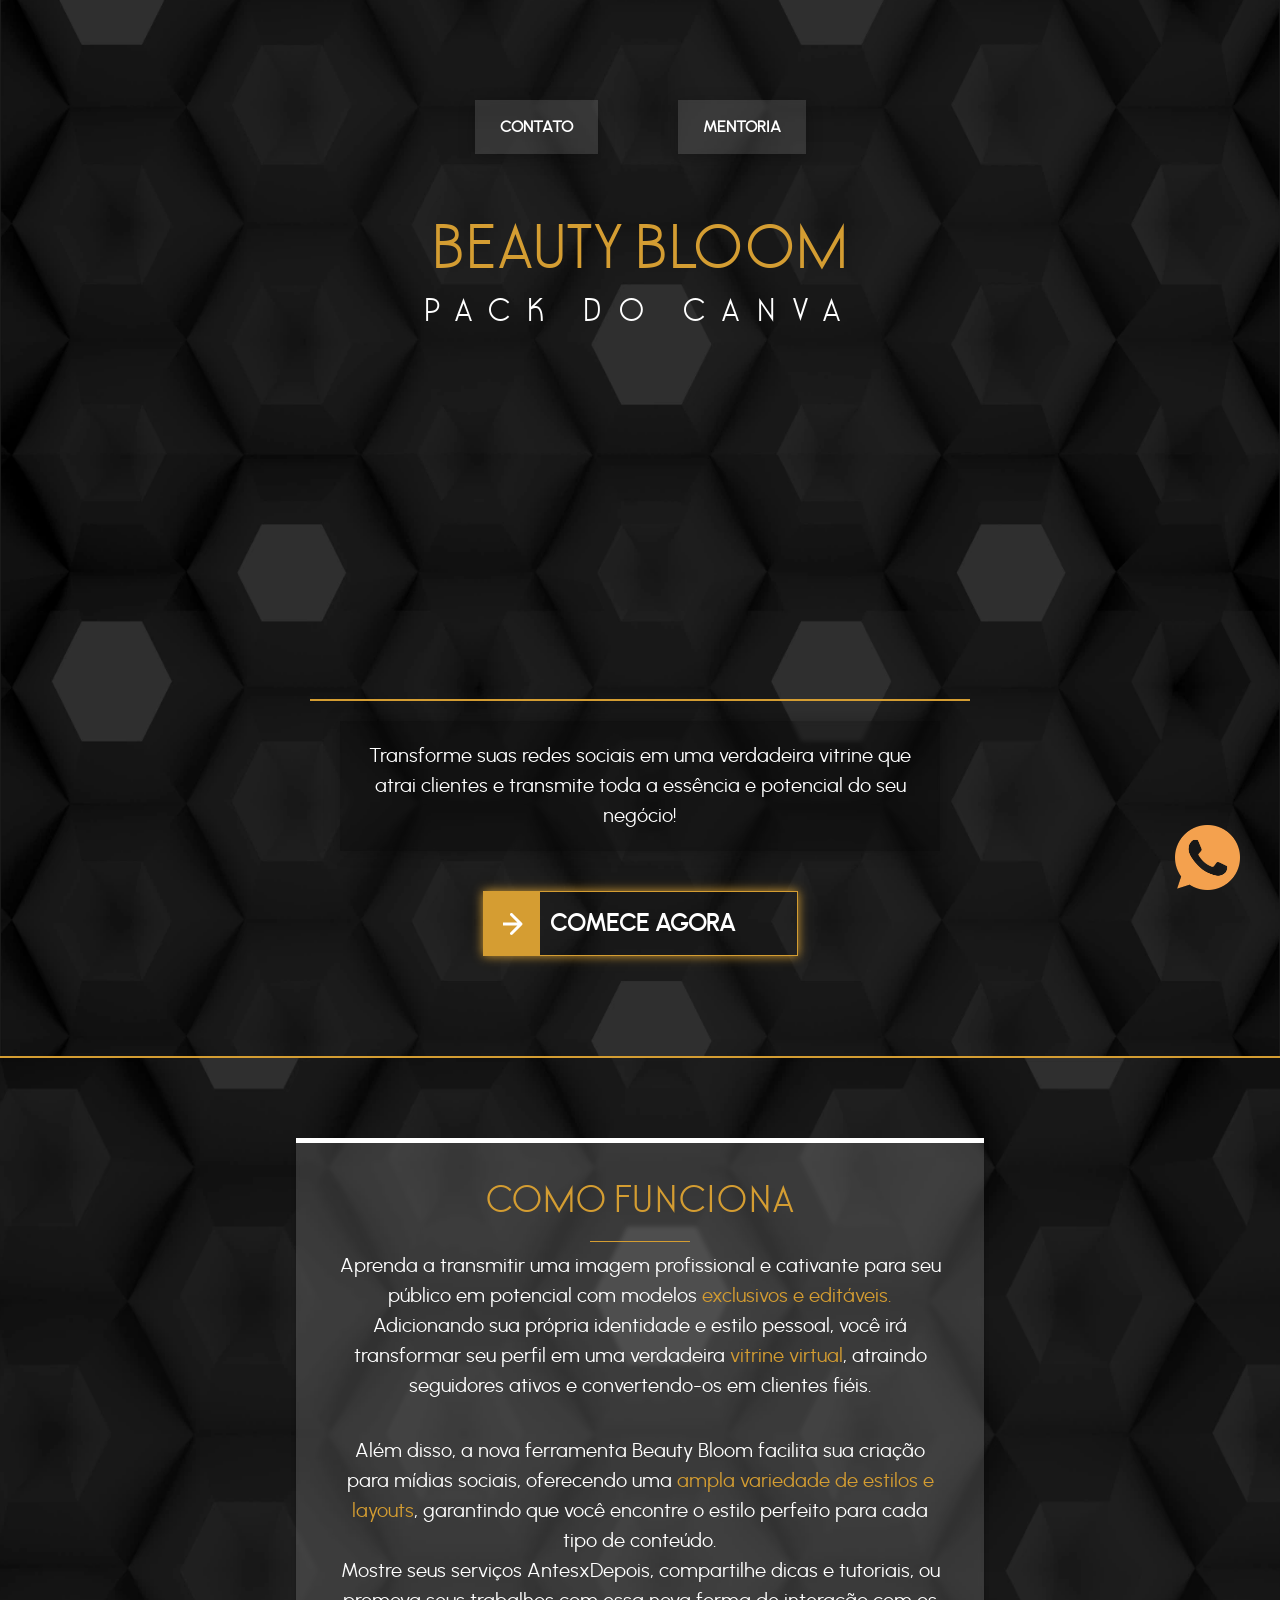
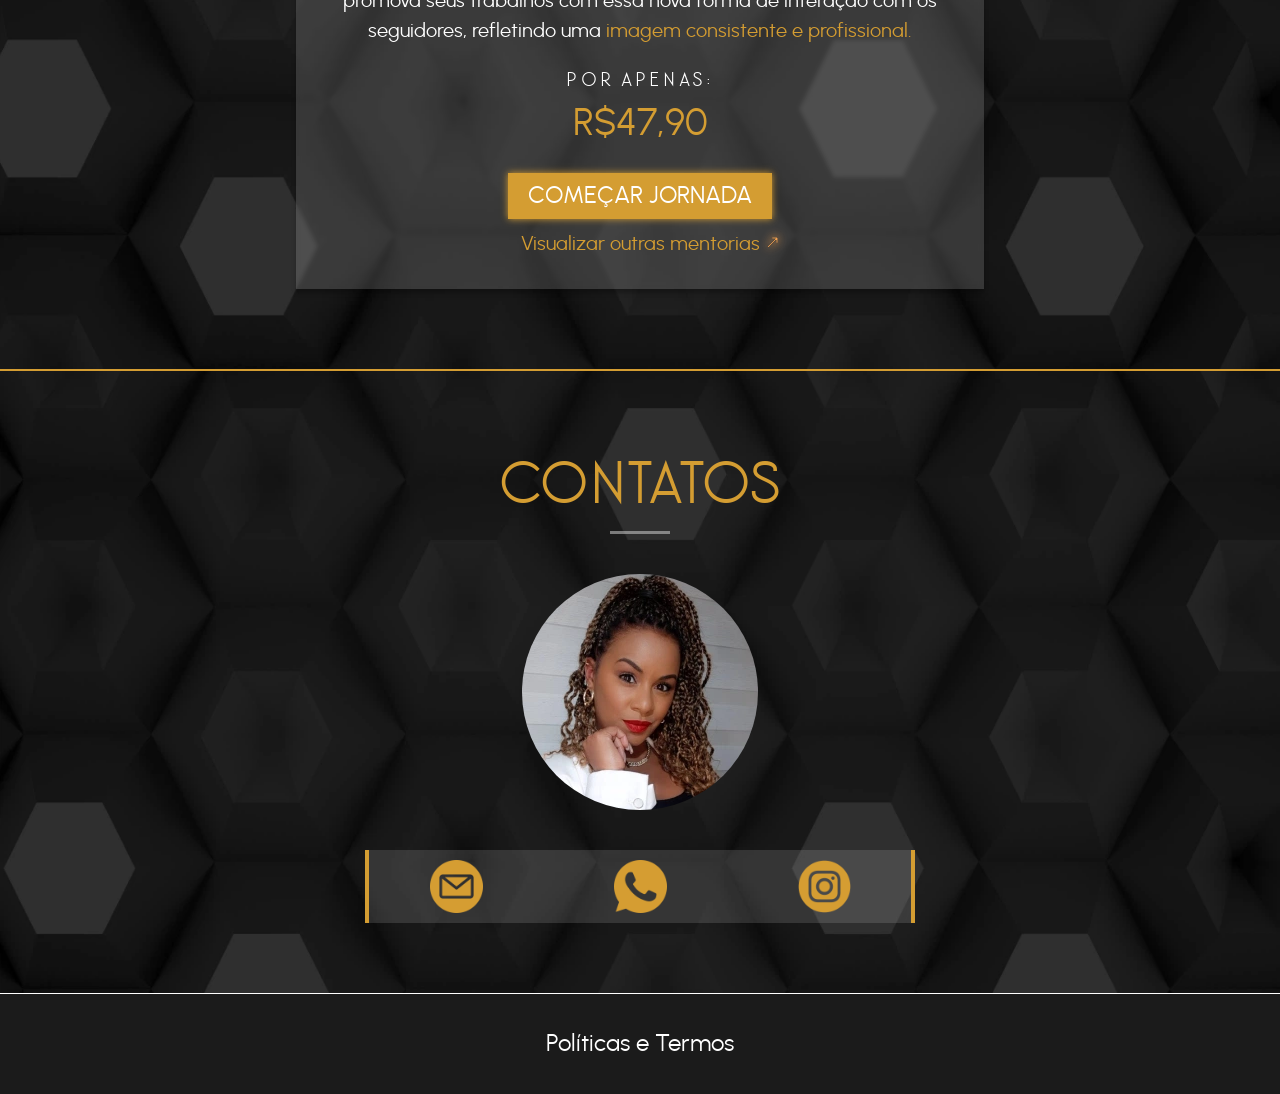
<file: canva.html>
<!DOCTYPE html>
<html lang="pt-br">
<head>
    <meta charset="UTF-8">
    <meta http-equiv="X-UA-Compatible" content="IE=edge">
    <meta name="viewport" content="width=device-width, initial-scale=1.0">
    <title>Patricia Oliver - Beauty Bloom</title>
    <meta name="description" content="Patricia Oliver é uma mentora de empresárias da beleza, especialista em gestão e liderança que atua na área da beleza há 16 anos.">
    <meta name="keywords" content="Beleza, Mentoria, Gestão, Liderança, Marketing, Empreendedorismo">
    <meta name="author" type="text/css" content="João Binelo">


    <meta name="rating" content="General" /> <!--Contra indicação de idade-->
    <meta name="revisit-after" content="60 days" /><!--Dias que deve refazer cache-->
    <meta name="reply-to" content="felipedegenerportella@yahoo.com"><!--Para qual email são enviadas notificações-->
    <meta name="robots" content="index, follow"><!--Robots-->
    <meta name="GOOGLEBOT" content="follow, index" /><!--Google Boot-->
    <meta name="Publisher-Email" content="felipedegenerportella@yahoo.com" />
    <meta name="distribution" content="Regional" /><!--Informa se a distribuição é global ou regional-->
    <meta name="doc-class" content="Completed" /><!--Informa a classe do documento-->
    <meta name="doc-rights" content="Public" /> <!--Informa se as informações são publicas, privadas ou internas-->
    <meta name="copyright" content="João Binelo" /><!--Quem produziu o site-->

    <!--Favicon-->
    <link rel="shortcut icon" href="/favicon.ico">
    <meta name="theme-color" content="#D49D32">
    <link rel="apple-touch-icon" sizes="180x180" href="apple-touch-icon.png">
    <link rel="icon" type="image/png" sizes="32x32" href="favicon-32x32.png">
    <link rel="icon" type="image/png" sizes="16x16" href="favicon-16x16.png">
    <link rel="mask-icon" href="/safari-pinned-tab.svg" color="#D49D32">
    <meta name="apple-mobile-web-app-title" content="Patricia Oliver">
    <meta name="application-name" content="Patricia Oliver">
    <link rel="manifest" href="/site.webmanifest">

    <!--OG-->
    <meta property="og:title" content="Patricia Oliver">
    <meta property="og:description" content="">
    <meta property="og:type" content="website">
    <meta property="og:url" content="https://patriciaoliver.com.br/">
    <meta property="og:image" content="https://patriciaoliver.com.br/img/og.png">
    <meta property="og:imagem:secure_url" content="https://patriciaoliver.com.br/img/og.png">
    <meta property="og:image:type" content="imagem/png">
    <meta property="og:site_name" content="Patricia Oliver">

        <!-- Google tag (gtag.js) -->
<script async src="https://www.googletagmanager.com/gtag/js?id=G-BLKKJGZ2QX"></script>
<script>
  window.dataLayer = window.dataLayer || [];
  function gtag(){dataLayer.push(arguments);}
  gtag('js', new Date());
  gtag('config', 'AW-11239444440');
  gtag('config', 'G-BLKKJGZ2QX');
</script>

<!-- Event snippet for whats conversion page
In your html page, add the snippet and call gtag_report_conversion when someone clicks on the chosen link or button. -->
<script>
    function gtag_report_conversion(url) {
      var callback = function () {
        if (typeof(url) != 'undefined') {
          window.location = url;
        }
      };
      gtag('event', 'conversion', {
          'send_to': 'AW-11239444440/FqO6CKOmsbMYENifse8p',
          'event_callback': callback
      });
      return false;
    }
    </script>
    

    <!-- Hotjar Tracking Code for https://patriciaolivermentoria.com.br/ -->
<script>
    (function(h,o,t,j,a,r){
        h.hj=h.hj||function(){(h.hj.q=h.hj.q||[]).push(arguments)};
        h._hjSettings={hjid:3554488,hjsv:6};
        a=o.getElementsByTagName('head')[0];
        r=o.createElement('script');r.async=1;
        r.src=t+h._hjSettings.hjid+j+h._hjSettings.hjsv;
        a.appendChild(r);
    })(window,document,'https://static.hotjar.com/c/hotjar-','.js?sv=');
</script>

    <!-- css -->
    <link rel="stylesheet" href="reset.css">
    <link rel="stylesheet" href="geral.css">
    <link rel="stylesheet" href="font.css">
    <link rel="stylesheet" href="main.css">
    <link rel="stylesheet" href="sobre.css">
    <link rel="stylesheet" href="header2.css">
    <link rel="stylesheet" href="avaliacoes.css">
    <link rel="stylesheet" href="contato.css">
    <link rel="stylesheet" href="slide.css">
    <link rel="stylesheet" href="materiais.css">
    <link rel="stylesheet" href="footer.css">
    <link rel="stylesheet" href="mentoria.css">
    <link rel="stylesheet" href="slide-w.css">
    <link rel="stylesheet" href="funciona.css">
    <link rel="stylesheet" href="faq.css">

</head>
<body>
          <!--Whats Fixed-->
          <div class="whats-fixed"><a target="_blank" onclick='return gtag_report_conversion("https://api.whatsapp.com/send?phone=5511931446535&text=Ol%C3%A1,%20vim%20pelo%20site!")' href="https://api.whatsapp.com/send?phone=5511931446535&text=Ol%C3%A1,%20vim%20pelo%20site!"><img src="img/whats-fixed.svg" alt="Whatsapp"></a> </div>

    <!-- header -->
    <header class="header2 aga" aria-label="cabeçalho">

        <div>
            <a href="index.html#contato">CONTATO</a>
            <a href="index.html#materiais">MENTORIA</a>
        </div>

        <div class="header2-grid container">

            <h2><span>BEAUTY BLOOM</span></h2>
            <span></span>
            <h1>PACK DO CANVA</h1>

            <iframe width="660" height="365" src="https://www.youtube.com/embed/4khgL8_cjNo" title="YouTube video player" frameborder="0" allow="accelerometer; autoplay; clipboard-write; encrypted-media; gyroscope; picture-in-picture; web-share" allowfullscreen></iframe>

            <p>Transforme suas redes sociais em uma verdadeira vitrine que atrai clientes e transmite toda a essência e potencial do seu negócio!</p>
            <a target="_blank" href="https://pay.kiwify.com.br/MrLd0Im"><img src="/img/seta.svg">
                <p>COMECE AGORA</p></a>

        </div>

    </header>

    <section class="funciona" aria-label="sobre a mentoria">

        <div class="funciona-grid container">
            <div>
                <h3>COMO FUNCIONA</h3>
                <span></span>
                <p>Aprenda a transmitir uma imagem profissional e cativante para seu público em potencial com modelos <span>exclusivos e editáveis.</span></p>
                <p>Adicionando sua própria identidade e estilo pessoal, você irá transformar seu perfil em uma verdadeira <span>vitrine virtual</span>, atraindo seguidores ativos e convertendo-os em clientes fiéis.</p>
                <br>
                <p> Além disso, a nova ferramenta Beauty Bloom facilita sua criação para mídias sociais, oferecendo uma <span>ampla variedade de estilos e layouts</span>, garantindo que você encontre o estilo perfeito para cada tipo de conteúdo.</p>
                <p>Mostre seus serviços AntesxDepois, compartilhe dicas e tutoriais, ou promova seus trabalhos com essa nova forma de interação com os seguidores, refletindo uma <span>imagem consistente e profissional.</span></p>
                <div class="valor">

                    <span>por apenas:</span>
                    <p>R$47,90</p>
        
                </div>
                <a class="btnad" target="_blank" href="https://pay.kiwify.com.br/MrLd0Im">COMEÇAR JORNADA</a>
                <a href="index.html#materiais">Visualizar outras mentorias <img src="/img/flechinha.svg"></a>
            </div>
        </div>
        
    </section>

    <!-- contato -->
    <section class="contato" id="contato" aria-label="formas de contato">
        <div class="contato-grid container">

            <div class="contato-title">
                <h3>CONTATOS</h3>
            </div>
            <div class="contato-foto">
                <img src="/img/WhatsApp Image 2023-04-17 at 10.07 1.webp" alt="Foto da Patricia Oliver">
            </div>
            <div class="contato-social">
                <a target="_blank" id="email" href="mailto:patriciaolivermc36@gmail.com">
                    <img src="/img/email.svg" alt="email">
                    <p>Enviar agora</p>
                </a>
                <a target="_blank" id="whats" onclick='return gtag_report_conversion("https://api.whatsapp.com/send?phone=5511931446535&text=Ol%C3%A1,%20vim%20pelo%20site!")' href="https://api.whatsapp.com/send?phone=5511931446535&text=Ol%C3%A1,%20vim%20pelo%20site!">
                    <img src="/img/whats.svg" alt="WhatsApp">
                    <p>(11) 93144-6535</p>
                </a>
                <a target="_blank" id="insta" href="https://www.instagram.com/patriciaoliver.s/">
                    <img src="/img/insta.svg" alt="instagram">
                    <p>@patriciaoliver.s</p>
                </a>
            </div>

        </div>

    </section>

    <!-- footer -->
    <section class="footer" aria-label="rodapé">

        <a href="termos.html">Políticas e Termos</a>

    </section>

    <script src="/js/accordion.js"></script>
    <script src="/js/script.js"></script>
    <script src="/js/mentoria.js"></script>
    <script src="/js/slide3.js"></script>
</body>
</html>
</file>
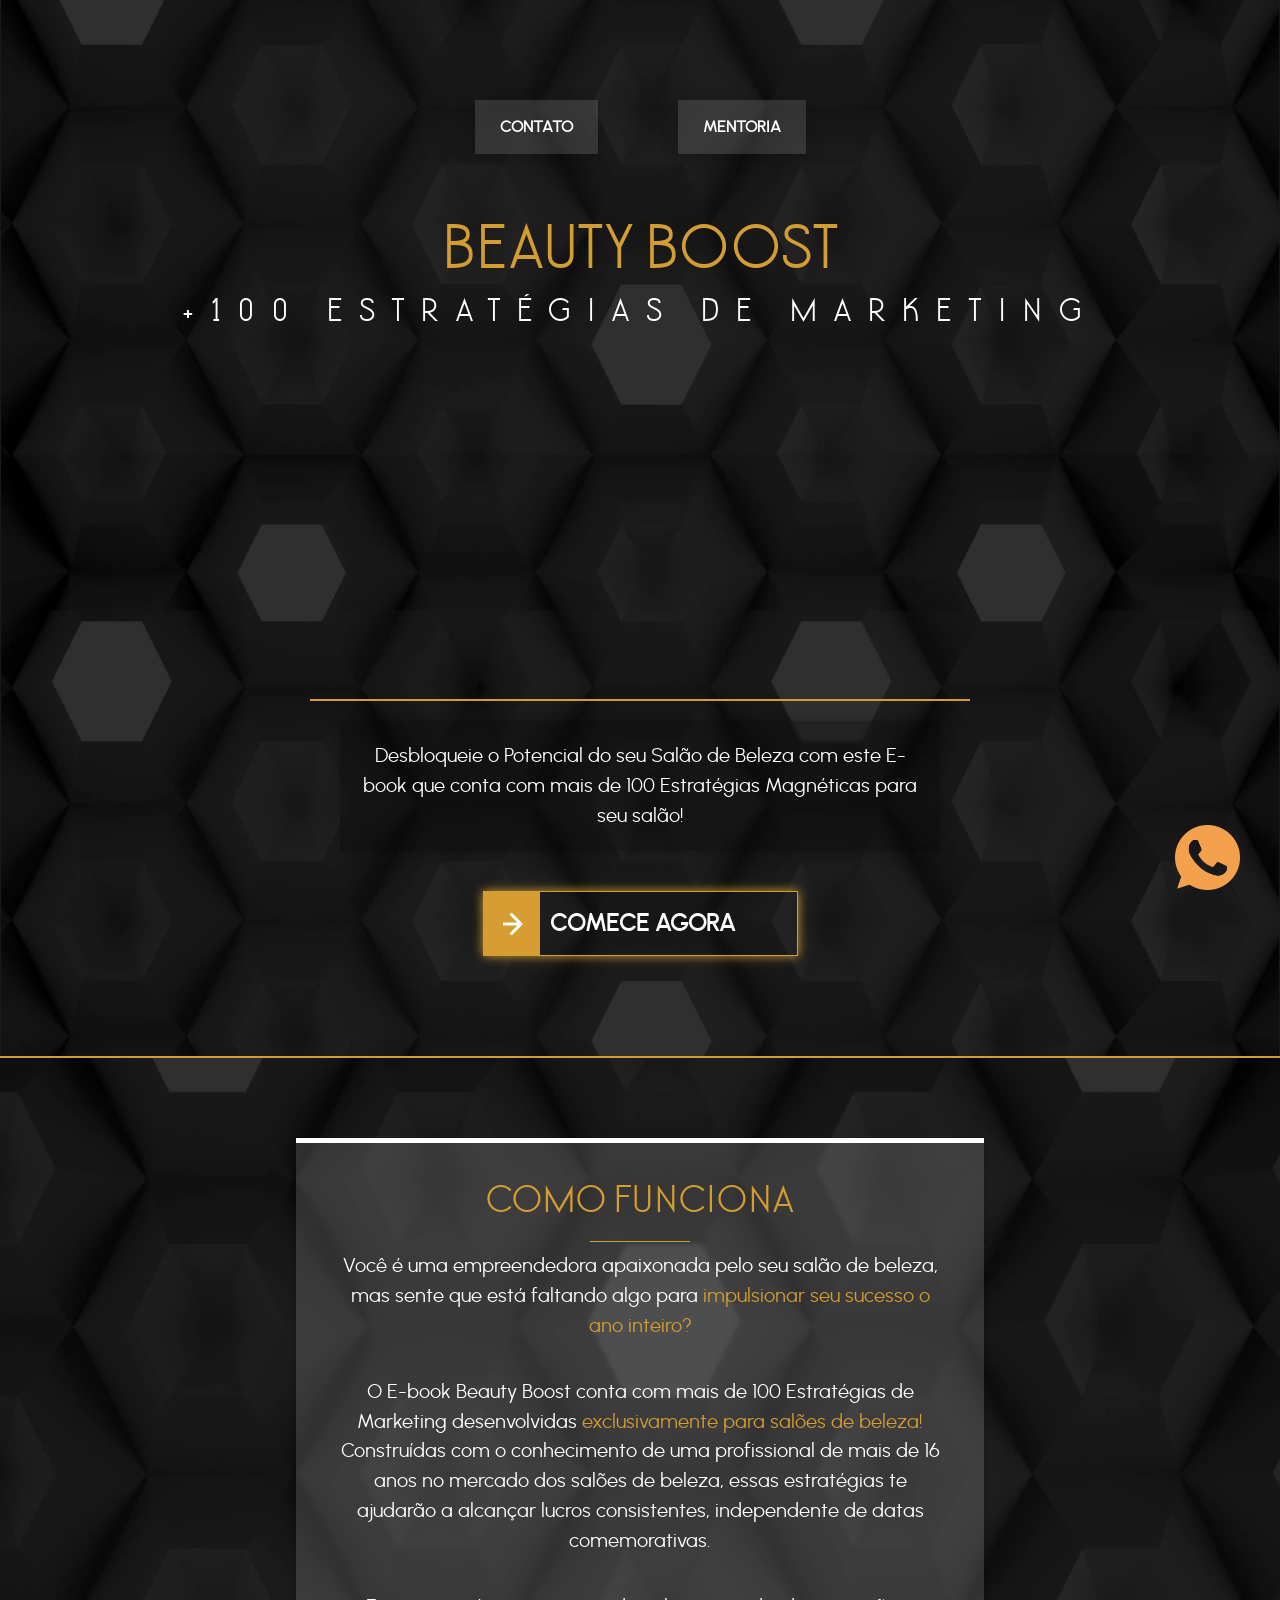
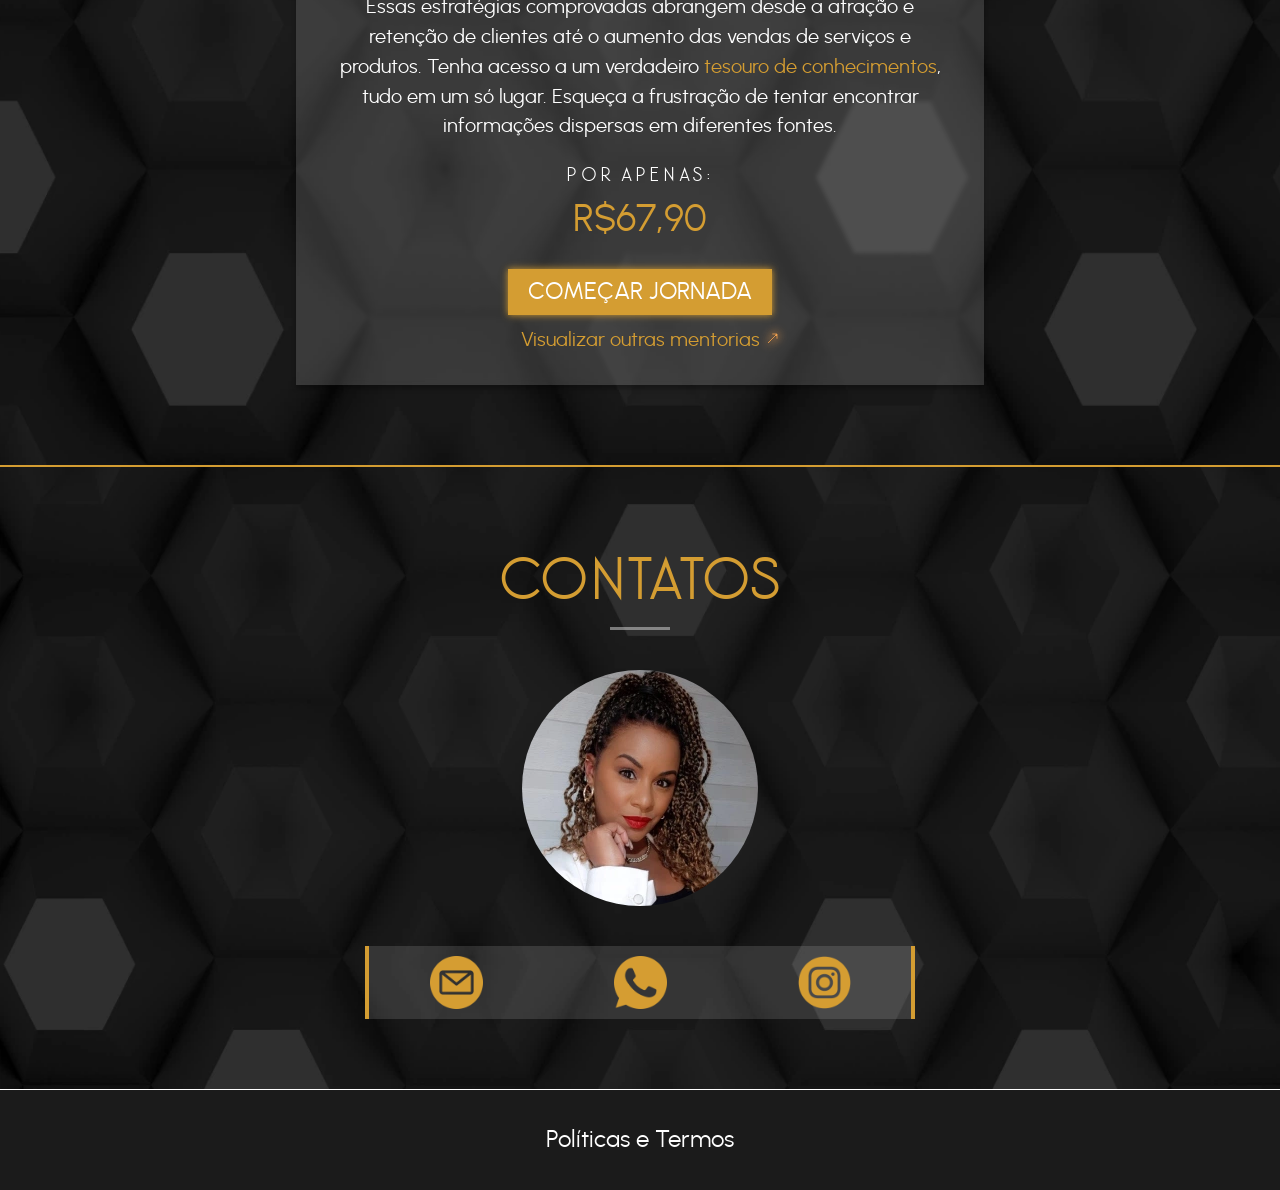
<file: ebook.html>
<!DOCTYPE html>
<html lang="pt-br">
<head>
    <meta charset="UTF-8">
    <meta http-equiv="X-UA-Compatible" content="IE=edge">
    <meta name="viewport" content="width=device-width, initial-scale=1.0">
    <title>Patricia Oliver - Beauty Boost</title>
    <meta name="description" content="Patricia Oliver é uma mentora de empresárias da beleza, especialista em gestão e liderança que atua na área da beleza há 16 anos.">
    <meta name="keywords" content="Beleza, Mentoria, Gestão, Liderança, Marketing, Empreendedorismo">
    <meta name="author" type="text/css" content="João Binelo">


    <meta name="rating" content="General" /> <!--Contra indicação de idade-->
    <meta name="revisit-after" content="60 days" /><!--Dias que deve refazer cache-->
    <meta name="reply-to" content="felipedegenerportella@yahoo.com"><!--Para qual email são enviadas notificações-->
    <meta name="robots" content="index, follow"><!--Robots-->
    <meta name="GOOGLEBOT" content="follow, index" /><!--Google Boot-->
    <meta name="Publisher-Email" content="felipedegenerportella@yahoo.com" />
    <meta name="distribution" content="Regional" /><!--Informa se a distribuição é global ou regional-->
    <meta name="doc-class" content="Completed" /><!--Informa a classe do documento-->
    <meta name="doc-rights" content="Public" /> <!--Informa se as informações são publicas, privadas ou internas-->
    <meta name="copyright" content="João Binelo" /><!--Quem produziu o site-->

    <!--Favicon-->
    <link rel="shortcut icon" href="/favicon.ico">
    <meta name="theme-color" content="#D49D32">
    <link rel="apple-touch-icon" sizes="180x180" href="apple-touch-icon.png">
    <link rel="icon" type="image/png" sizes="32x32" href="favicon-32x32.png">
    <link rel="icon" type="image/png" sizes="16x16" href="favicon-16x16.png">
    <link rel="mask-icon" href="/safari-pinned-tab.svg" color="#D49D32">
    <meta name="apple-mobile-web-app-title" content="Patricia Oliver">
    <meta name="application-name" content="Patricia Oliver">
    <link rel="manifest" href="/site.webmanifest">

    <!--OG-->
    <meta property="og:title" content="Patricia Oliver">
    <meta property="og:description" content="">
    <meta property="og:type" content="website">
    <meta property="og:url" content="https://patriciaoliver.com.br/">
    <meta property="og:image" content="https://patriciaoliver.com.br/img/og.png">
    <meta property="og:imagem:secure_url" content="https://patriciaoliver.com.br/img/og.png">
    <meta property="og:image:type" content="imagem/png">
    <meta property="og:site_name" content="Patricia Oliver">

        <!-- Google tag (gtag.js) -->
<script async src="https://www.googletagmanager.com/gtag/js?id=G-BLKKJGZ2QX"></script>
<script>
  window.dataLayer = window.dataLayer || [];
  function gtag(){dataLayer.push(arguments);}
  gtag('js', new Date());
  gtag('config', 'AW-11239444440');
  gtag('config', 'G-BLKKJGZ2QX');
</script>

<!-- Event snippet for whats conversion page
In your html page, add the snippet and call gtag_report_conversion when someone clicks on the chosen link or button. -->
<script>
    function gtag_report_conversion(url) {
      var callback = function () {
        if (typeof(url) != 'undefined') {
          window.location = url;
        }
      };
      gtag('event', 'conversion', {
          'send_to': 'AW-11239444440/FqO6CKOmsbMYENifse8p',
          'event_callback': callback
      });
      return false;
    }
    </script>
    

    <!-- Hotjar Tracking Code for https://patriciaolivermentoria.com.br/ -->
<script>
    (function(h,o,t,j,a,r){
        h.hj=h.hj||function(){(h.hj.q=h.hj.q||[]).push(arguments)};
        h._hjSettings={hjid:3554488,hjsv:6};
        a=o.getElementsByTagName('head')[0];
        r=o.createElement('script');r.async=1;
        r.src=t+h._hjSettings.hjid+j+h._hjSettings.hjsv;
        a.appendChild(r);
    })(window,document,'https://static.hotjar.com/c/hotjar-','.js?sv=');
</script>

    <!-- css -->
    <link rel="stylesheet" href="reset.css">
    <link rel="stylesheet" href="geral.css">
    <link rel="stylesheet" href="font.css">
    <link rel="stylesheet" href="main.css">
    <link rel="stylesheet" href="sobre.css">
    <link rel="stylesheet" href="header2.css">
    <link rel="stylesheet" href="avaliacoes.css">
    <link rel="stylesheet" href="contato.css">
    <link rel="stylesheet" href="slide.css">
    <link rel="stylesheet" href="materiais.css">
    <link rel="stylesheet" href="footer.css">
    <link rel="stylesheet" href="mentoria.css">
    <link rel="stylesheet" href="slide-w.css">
    <link rel="stylesheet" href="funciona.css">
    <link rel="stylesheet" href="faq.css">

</head>
<body>
              <!--Whats Fixed-->
  <div class="whats-fixed"><a target="_blank" onclick='return gtag_report_conversion("https://api.whatsapp.com/send?phone=5511931446535&text=Ol%C3%A1,%20vim%20pelo%20site!")' href="https://api.whatsapp.com/send?phone=5511931446535&text=Ol%C3%A1,%20vim%20pelo%20site!"><img src="img/whats-fixed.svg" alt="Whatsapp"></a> </div>


    <!-- header -->
    <header class="header2 aga" aria-label="cabeçalho">

        <div>
            <a href="index.html#contato">CONTATO</a>
            <a href="index.html#materiais">MENTORIA</a>
        </div>

        <div class="header2-grid container">


            <h2><span>BEAUTY BOOST</span></h2>
            <span></span>
            <h1>+100 estratégias de marketing</h1>

            <iframe width="660" height="365" src="https://www.youtube.com/embed/g3awaYiy0nU" title="YouTube video player" frameborder="0" allow="accelerometer; autoplay; clipboard-write; encrypted-media; gyroscope; picture-in-picture; web-share" allowfullscreen></iframe>
  
            <p>Desbloqueie o Potencial do seu Salão de Beleza com este E-book que conta com mais de 100 Estratégias Magnéticas para seu salão!</p>
            <a target="_blank" href="https://pay.kiwify.com.br/TH4KP8p"><img src="/img/seta.svg">
                <p>COMECE AGORA</p></a>

        </div>

    </header>

    <section class="funciona" aria-label="sobre a mentoria">

        <div class="funciona-grid container">
            <div>
                <h3>COMO FUNCIONA</h3>
                <span></span>
                <p>Você é uma empreendedora apaixonada pelo seu salão de beleza, mas sente que está faltando algo para <span>impulsionar seu sucesso o ano inteiro?</span></p>
                <br>
                <p>O E-book Beauty Boost conta com mais de 100 Estratégias de Marketing desenvolvidas <span>exclusivamente para salões de beleza!</span>
                    Construídas com o conhecimento de uma profissional de mais de 16 anos no mercado dos salões de beleza, essas estratégias te ajudarão a alcançar lucros consistentes, independente de datas comemorativas.</p>
                <br>
                <p> Essas estratégias comprovadas abrangem desde a atração e retenção de clientes até o aumento das vendas de serviços e produtos. Tenha acesso a um verdadeiro <span>tesouro de conhecimentos</span>, tudo em um só lugar. Esqueça a frustração de tentar encontrar informações dispersas em diferentes fontes.</p>
                <div class="valor">

                    <span>por apenas:</span>
                    <p>R$67,90</p>
        
                </div>
                <a class="btnad" target="_blank" href="https://pay.kiwify.com.br/TH4KP8p">COMEÇAR JORNADA</a>
                <a href="index.html#materiais">Visualizar outras mentorias <img src="/img/flechinha.svg"></a>
            </div>
        </div>
        

    </section>

    <!-- contato -->
    <section class="contato" id="contato" aria-label="formas de contato">
        <div class="contato-grid container">

            <div class="contato-title">
                <h3>CONTATOS</h3>
            </div>
            <div class="contato-foto">
                <img src="/img/WhatsApp Image 2023-04-17 at 10.07 1.webp" alt="Foto da Patricia Oliver">
            </div>
            <div class="contato-social">
                <a target="_blank" id="email" href="mailto:patriciaolivermc36@gmail.com">
                    <img src="/img/email.svg" alt="email">
                    <p>Enviar agora</p>
                </a>
                <a target="_blank" id="whats" onclick='return gtag_report_conversion("https://api.whatsapp.com/send?phone=5511931446535&text=Ol%C3%A1,%20vim%20pelo%20site!")' href="https://api.whatsapp.com/send?phone=5511931446535&text=Ol%C3%A1,%20vim%20pelo%20site!">
                    <img src="/img/whats.svg" alt="WhatsApp">
                    <p>(11) 93144-6535</p>
                </a>
                <a target="_blank" id="insta" href="https://www.instagram.com/patriciaoliver.s/">
                    <img src="/img/insta.svg" alt="instagram">
                    <p>@patriciaoliver.s</p>
                </a>
            </div>

        </div>

    </section>

    <!-- footer -->
    <section class="footer" aria-label="rodapé">

        <a href="termos.html">Políticas e Termos</a>

    </section>

    <script src="/js/accordion.js"></script>
    <script src="/js/script.js"></script>
    <script src="/js/mentoria.js"></script>
    <script src="/js/slide3.js"></script>
</body>
</html>
</file>
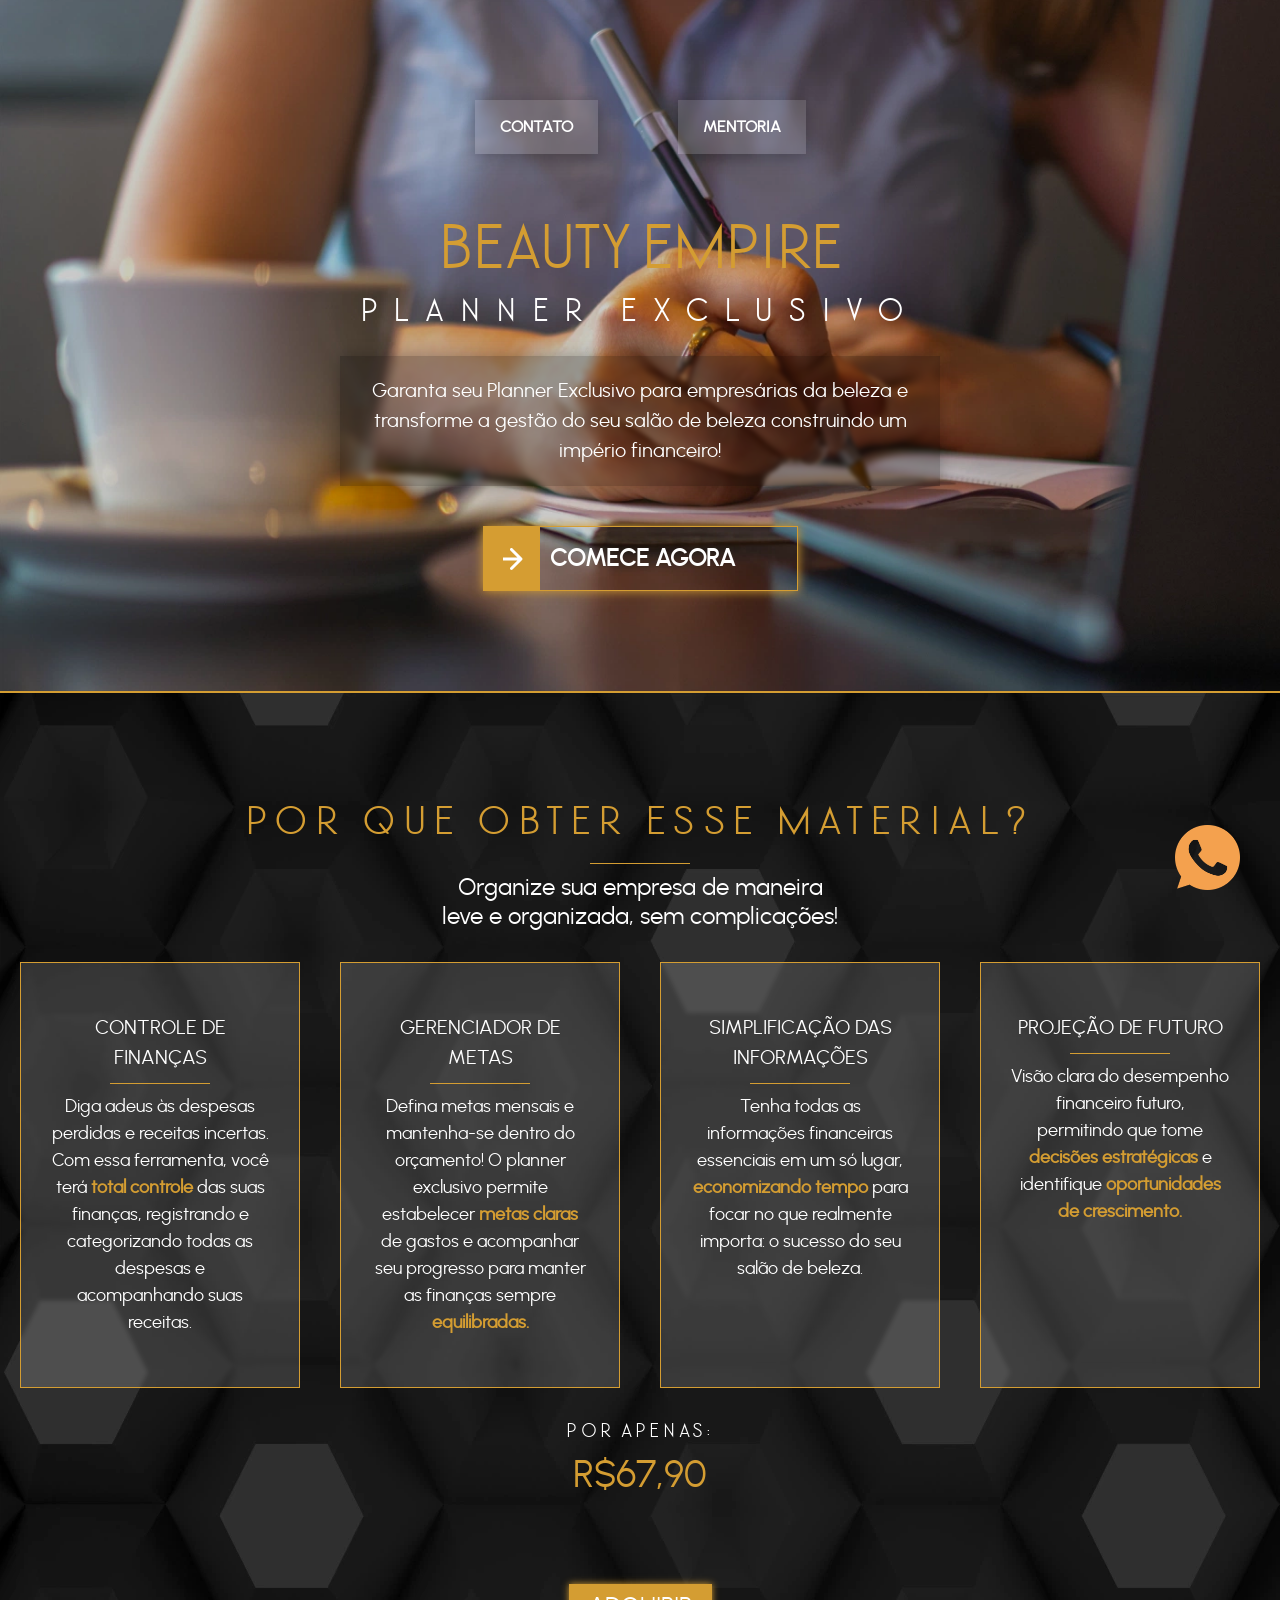
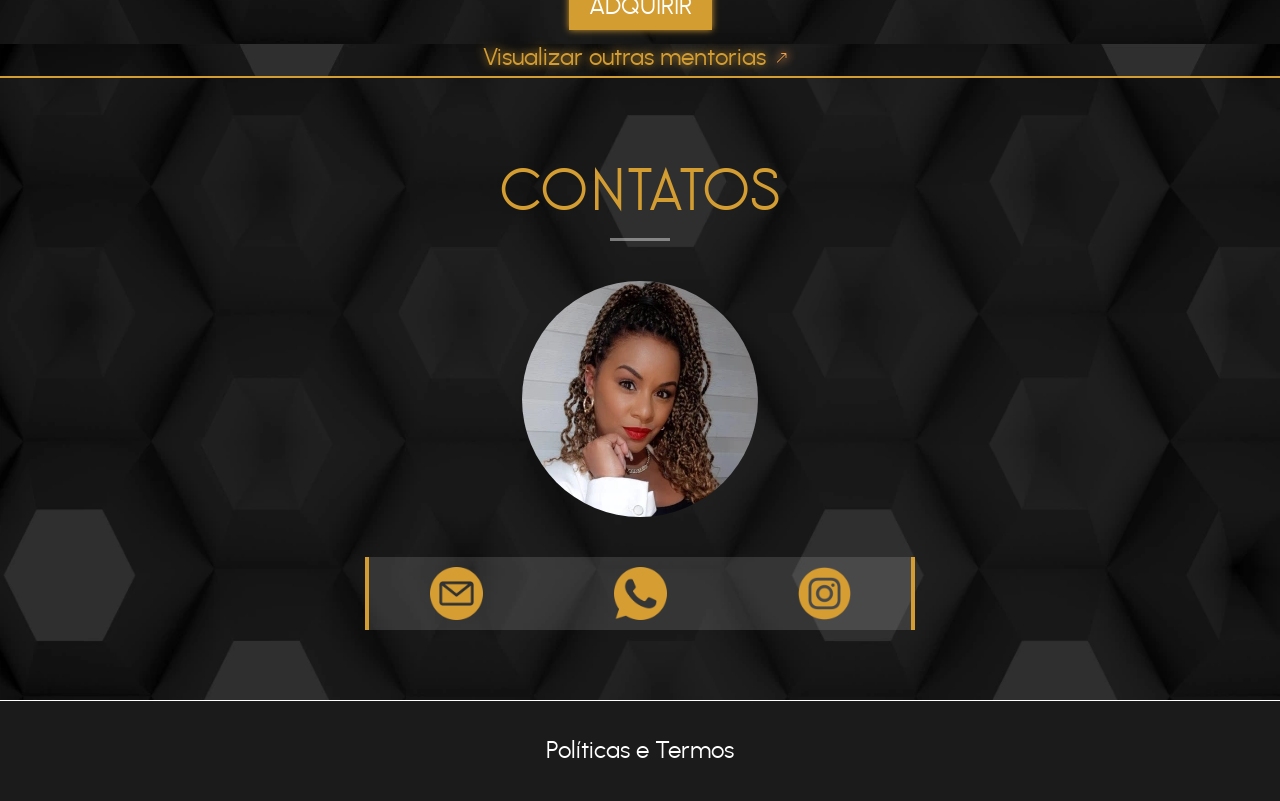
<file: planner.html>
<!DOCTYPE html>
<html lang="pt-br">
<head>
    <meta charset="UTF-8">
    <meta http-equiv="X-UA-Compatible" content="IE=edge">
    <meta name="viewport" content="width=device-width, initial-scale=1.0">
    <title>Patricia Oliver - Sessão Estratégica</title>
    <meta name="description" content="Patricia Oliver é uma mentora de empresárias da beleza, especialista em gestão e liderança que atua na área da beleza há 16 anos.">
    <meta name="keywords" content="Beleza, Mentoria, Gestão, Liderança, Marketing, Empreendedorismo">
    <meta name="author" type="text/css" content="João Binelo">


    <meta name="rating" content="General" /> <!--Contra indicação de idade-->
    <meta name="revisit-after" content="60 days" /><!--Dias que deve refazer cache-->
    <meta name="reply-to" content="felipedegenerportella@yahoo.com"><!--Para qual email são enviadas notificações-->
    <meta name="robots" content="index, follow"><!--Robots-->
    <meta name="GOOGLEBOT" content="follow, index" /><!--Google Boot-->
    <meta name="Publisher-Email" content="felipedegenerportella@yahoo.com" />
    <meta name="distribution" content="Regional" /><!--Informa se a distribuição é global ou regional-->
    <meta name="doc-class" content="Completed" /><!--Informa a classe do documento-->
    <meta name="doc-rights" content="Public" /> <!--Informa se as informações são publicas, privadas ou internas-->
    <meta name="copyright" content="João Binelo" /><!--Quem produziu o site-->

    <!--Favicon-->
    <link rel="shortcut icon" href="/favicon.ico">
    <meta name="theme-color" content="#D49D32">
    <link rel="apple-touch-icon" sizes="180x180" href="apple-touch-icon.png">
    <link rel="icon" type="image/png" sizes="32x32" href="favicon-32x32.png">
    <link rel="icon" type="image/png" sizes="16x16" href="favicon-16x16.png">
    <link rel="mask-icon" href="/safari-pinned-tab.svg" color="#D49D32">
    <meta name="apple-mobile-web-app-title" content="Patricia Oliver">
    <meta name="application-name" content="Patricia Oliver">
    <link rel="manifest" href="/site.webmanifest">

    <!--OG-->
    <meta property="og:title" content="Patricia Oliver">
    <meta property="og:description" content="">
    <meta property="og:type" content="website">
    <meta property="og:url" content="https://patriciaoliver.com.br/">
    <meta property="og:image" content="https://patriciaoliver.com.br/img/og.png">
    <meta property="og:imagem:secure_url" content="https://patriciaoliver.com.br/img/og.png">
    <meta property="og:image:type" content="imagem/png">
    <meta property="og:site_name" content="Patricia Oliver">

        <!-- Google tag (gtag.js) -->
<script async src="https://www.googletagmanager.com/gtag/js?id=G-BLKKJGZ2QX"></script>
<script>
  window.dataLayer = window.dataLayer || [];
  function gtag(){dataLayer.push(arguments);}
  gtag('js', new Date());
  gtag('config', 'AW-11239444440');
  gtag('config', 'G-BLKKJGZ2QX');
</script>

<!-- Event snippet for whats conversion page
In your html page, add the snippet and call gtag_report_conversion when someone clicks on the chosen link or button. -->
<script>
    function gtag_report_conversion(url) {
      var callback = function () {
        if (typeof(url) != 'undefined') {
          window.location = url;
        }
      };
      gtag('event', 'conversion', {
          'send_to': 'AW-11239444440/FqO6CKOmsbMYENifse8p',
          'event_callback': callback
      });
      return false;
    }
    </script>
    

    <!-- Hotjar Tracking Code for https://patriciaolivermentoria.com.br/ -->
<script>
    (function(h,o,t,j,a,r){
        h.hj=h.hj||function(){(h.hj.q=h.hj.q||[]).push(arguments)};
        h._hjSettings={hjid:3554488,hjsv:6};
        a=o.getElementsByTagName('head')[0];
        r=o.createElement('script');r.async=1;
        r.src=t+h._hjSettings.hjid+j+h._hjSettings.hjsv;
        a.appendChild(r);
    })(window,document,'https://static.hotjar.com/c/hotjar-','.js?sv=');
</script>

    <!-- css -->
    <link rel="stylesheet" href="reset.css">
    <link rel="stylesheet" href="geral.css">
    <link rel="stylesheet" href="font.css">
    <link rel="stylesheet" href="main.css">
    <link rel="stylesheet" href="sobre.css">
    <link rel="stylesheet" href="header2.css">
    <link rel="stylesheet" href="avaliacoes.css">
    <link rel="stylesheet" href="contato.css">
    <link rel="stylesheet" href="slide.css">
    <link rel="stylesheet" href="materiais.css">
    <link rel="stylesheet" href="footer.css">
    <link rel="stylesheet" href="mentoria.css">
    <link rel="stylesheet" href="slide-w.css">
    <link rel="stylesheet" href="funciona.css">
    <link rel="stylesheet" href="porque.css">
    <link rel="stylesheet" href="faq.css">
</head>
<body>
              <!--Whats Fixed-->
  <div class="whats-fixed"><a target="_blank" onclick='return gtag_report_conversion("https://api.whatsapp.com/send?phone=5511931446535&text=Ol%C3%A1,%20vim%20pelo%20site!")' href="https://api.whatsapp.com/send?phone=5511931446535&text=Ol%C3%A1,%20vim%20pelo%20site!"><img src="img/whats-fixed.svg" alt="Whatsapp"></a> </div>


    <!-- header -->
    <header class="header2 beauty" aria-label="cabeçalho">

        <div>
            <a href="index.html#contato">CONTATO</a>
            <a href="index.html#materiais">MENTORIA</a>
        </div>

        <div class="header2-grid container">

            <h2><span>BEAUTY EMPIRE</span></h2>
            <span></span>
            <h1>Planner exclusivo</h1>

            <p>Garanta seu Planner Exclusivo para empresárias da beleza e transforme a gestão do seu salão de beleza construindo um império financeiro!</p>
            <a target="_blank" href="https://pay.kiwify.com.br/BY0lxMI"><img src="/img/seta.svg">
                <p>COMECE AGORA</p></a>

        </div>

    </header>

    <section class="porque" aria-label="por que obter esse material?">

        <div class="porque-title">

            <h4>POR QUE OBTER ESSE MATERIAL?</h4>
            <span></span>
            <p>Organize sua empresa de maneira leve e organizada, sem complicações!</p>

        </div>

        <div class="porque-grid container">

            <div>
                <h3>CONTROLE DE FINANÇAS</h3>
                <span></span>
                <p>Diga adeus às despesas perdidas e receitas incertas. Com essa ferramenta, 
                    você terá <span>total controle</span> das suas finanças, registrando e categorizando todas as despesas e acompanhando suas receitas.</p>
            </div>

            <div>
                <h3>gerenciador de metas</h3>
                <span></span>
                <p>Defina metas mensais e mantenha-se dentro do orçamento! O planner exclusivo  permite estabelecer 
                   <span>metas claras</span> de gastos e acompanhar seu progresso para manter as finanças sempre <span>equilibradas.</span></p>
            </div>

            <div>
                <h3>simplificação das informações</h3>
                <span></span>
                <p>Tenha todas as informações financeiras essenciais em um só lugar, 
                   <span>economizando tempo</span> para focar no que realmente importa: o sucesso do seu salão de beleza.</p>
            </div>

            <div>
                <h3>projeção de futuro</h3>
                <span></span>
                <p>Visão clara do desempenho financeiro futuro, permitindo que tome <span>decisões estratégicas</span> e identifique <span>oportunidades de crescimento.</span></p>
            </div>

        </div>

        <div class="valor">

            <span>por apenas:</span>
            <p>R$67,90</p>

        </div>

        <div class="botoes">

            <a target="_blank" class="btnad" href="https://pay.kiwify.com.br/BY0lxMI">ADQUIRIR</a>
            <a href="index.html#materiais">Visualizar outras mentorias <img src="/img/flechinha.svg"></a>

        </div>

    </section>

    <!-- contato -->
    <section class="contato" id="contato" aria-label="formas de contato">
        <div class="contato-grid container">

            <div class="contato-title">
                <h3>CONTATOS</h3>
            </div>
            <div class="contato-foto">
                <img src="/img/WhatsApp Image 2023-04-17 at 10.07 1.webp" alt="Foto da Patricia Oliver">
            </div>
            <div class="contato-social">
                <a target="_blank" id="email" href="mailto:patriciaolivermc36@gmail.com">
                    <img src="/img/email.svg" alt="email">
                    <p>Enviar agora</p>
                </a>
                <a target="_blank" id="whats" onclick='return gtag_report_conversion("https://api.whatsapp.com/send?phone=5511931446535&text=Ol%C3%A1,%20vim%20pelo%20site!")' href="https://api.whatsapp.com/send?phone=5511931446535&text=Ol%C3%A1,%20vim%20pelo%20site!">
                    <img src="/img/whats.svg" alt="WhatsApp">
                    <p>(11) 93144-6535</p>
                </a>
                <a target="_blank" id="insta" href="https://www.instagram.com/patriciaoliver.s/">
                    <img src="/img/insta.svg" alt="instagram">
                    <p>@patriciaoliver.s</p>
                </a>
            </div>

        </div>

    </section>

    <!-- footer -->
    <section class="footer" aria-label="rodapé">

        <a href="termos.html">Políticas e Termos</a>

    </section>

    <script src="/js/accordion.js"></script>
    <script src="/js/script.js"></script>
    <script src="/js/mentoria.js"></script>
    <script src="/js/slide3.js"></script>
</body>
</html>
</file>
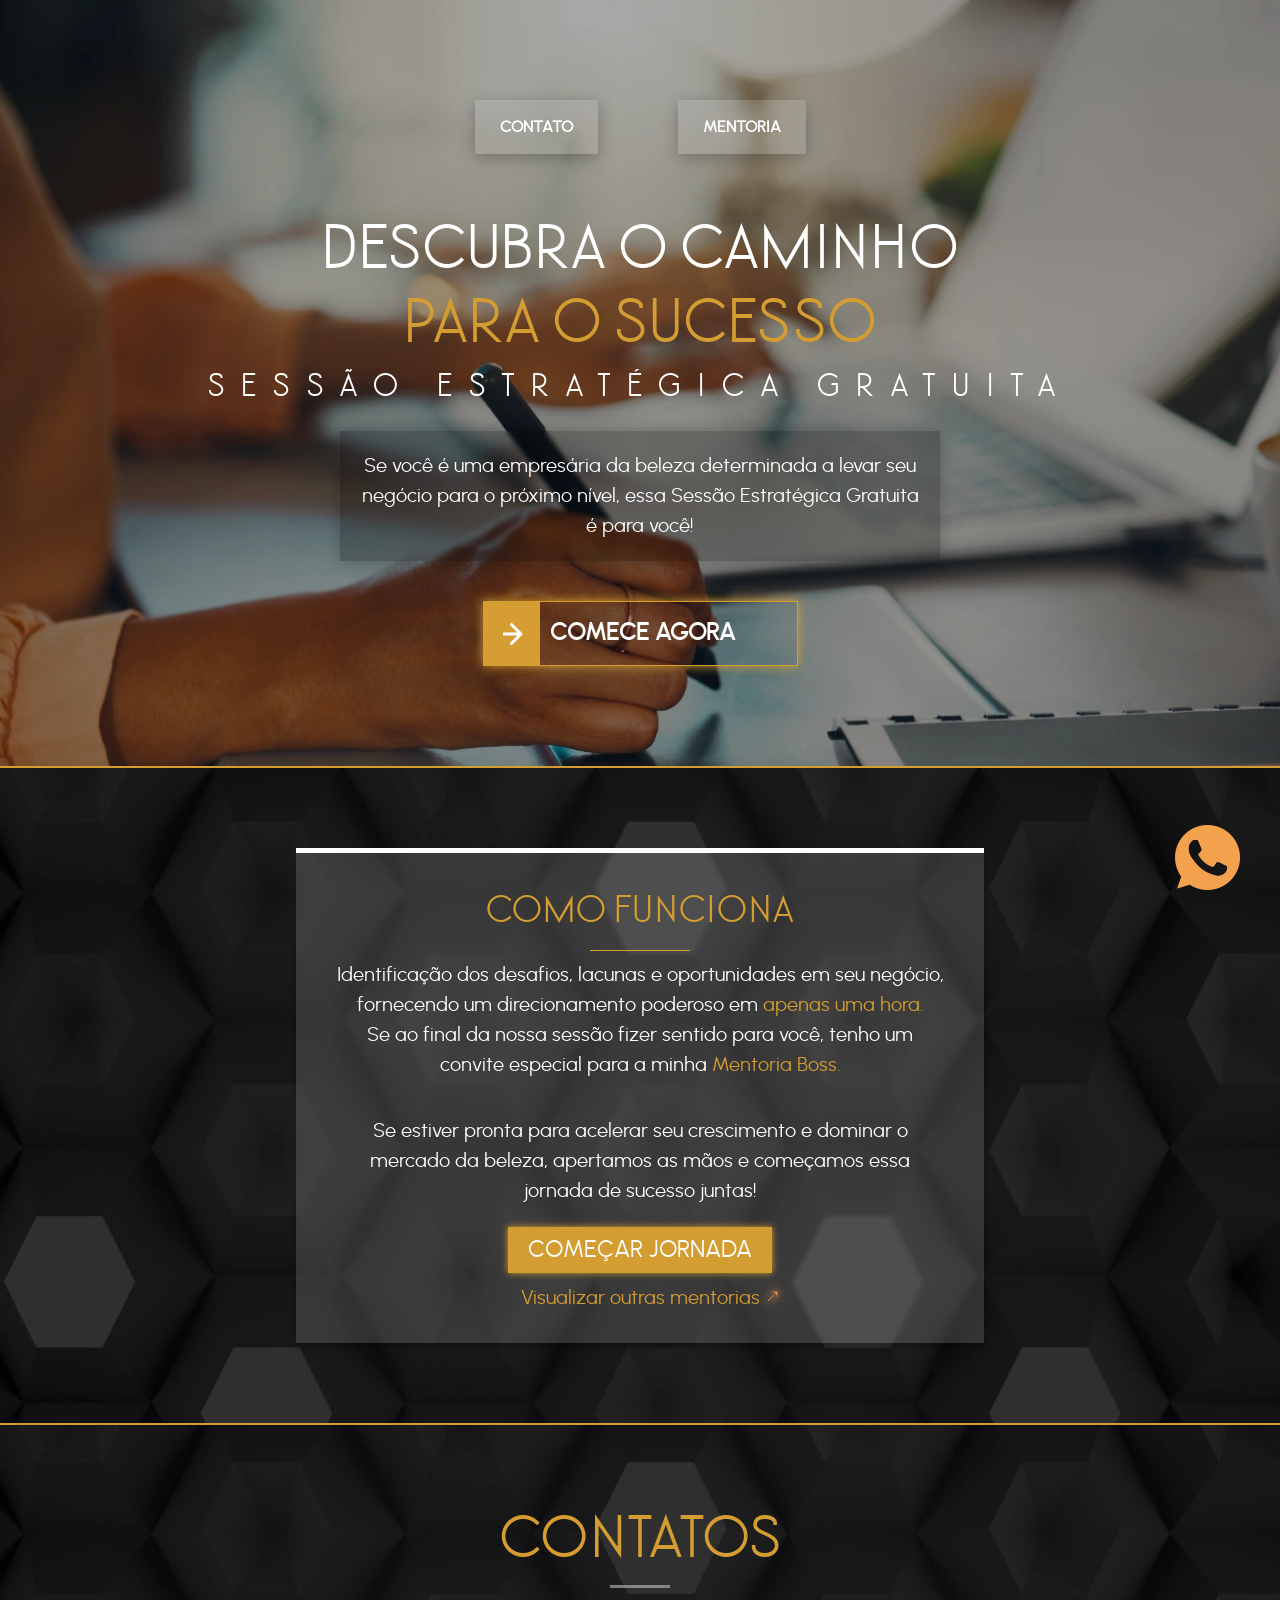
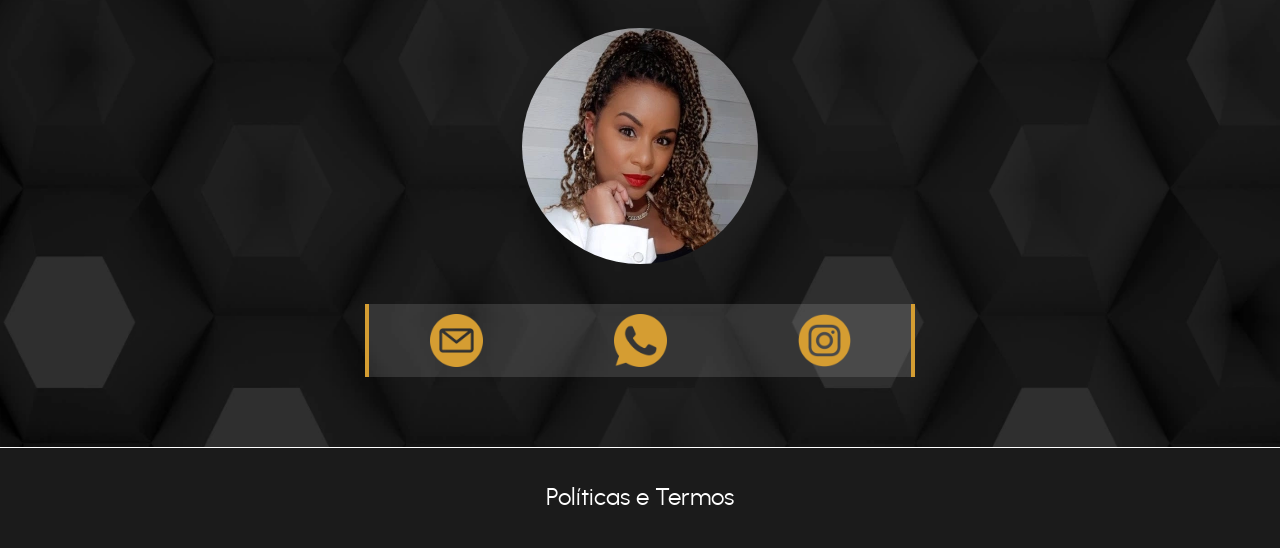
<file: sessao-estrategica.html>
<!DOCTYPE html>
<html lang="pt-br">
<head>
    <meta charset="UTF-8">
    <meta http-equiv="X-UA-Compatible" content="IE=edge">
    <meta name="viewport" content="width=device-width, initial-scale=1.0">
    <title>Patricia Oliver - Sessão Estratégica</title>
    <meta name="description" content="Patricia Oliver é uma mentora de empresárias da beleza, especialista em gestão e liderança que atua na área da beleza há 16 anos.">
    <meta name="keywords" content="Beleza, Mentoria, Gestão, Liderança, Marketing, Empreendedorismo">
    <meta name="author" type="text/css" content="João Binelo">


    <meta name="rating" content="General" /> <!--Contra indicação de idade-->
    <meta name="revisit-after" content="60 days" /><!--Dias que deve refazer cache-->
    <meta name="reply-to" content="felipedegenerportella@yahoo.com"><!--Para qual email são enviadas notificações-->
    <meta name="robots" content="index, follow"><!--Robots-->
    <meta name="GOOGLEBOT" content="follow, index" /><!--Google Boot-->
    <meta name="Publisher-Email" content="felipedegenerportella@yahoo.com" />
    <meta name="distribution" content="Regional" /><!--Informa se a distribuição é global ou regional-->
    <meta name="doc-class" content="Completed" /><!--Informa a classe do documento-->
    <meta name="doc-rights" content="Public" /> <!--Informa se as informações são publicas, privadas ou internas-->
    <meta name="copyright" content="João Binelo" /><!--Quem produziu o site-->

    <!--Favicon-->
    <link rel="shortcut icon" href="/favicon.ico">
    <meta name="theme-color" content="#D49D32">
    <link rel="apple-touch-icon" sizes="180x180" href="apple-touch-icon.png">
    <link rel="icon" type="image/png" sizes="32x32" href="favicon-32x32.png">
    <link rel="icon" type="image/png" sizes="16x16" href="favicon-16x16.png">
    <link rel="mask-icon" href="/safari-pinned-tab.svg" color="#D49D32">
    <meta name="apple-mobile-web-app-title" content="Patricia Oliver">
    <meta name="application-name" content="Patricia Oliver">
    <link rel="manifest" href="/site.webmanifest">

    <!--OG-->
    <meta property="og:title" content="Patricia Oliver">
    <meta property="og:description" content="">
    <meta property="og:type" content="website">
    <meta property="og:url" content="https://patriciaoliver.com.br/">
    <meta property="og:image" content="https://patriciaoliver.com.br/img/og.png">
    <meta property="og:imagem:secure_url" content="https://patriciaoliver.com.br/img/og.png">
    <meta property="og:image:type" content="imagem/png">
    <meta property="og:site_name" content="Patricia Oliver">

        <!-- Google tag (gtag.js) -->
<script async src="https://www.googletagmanager.com/gtag/js?id=G-BLKKJGZ2QX"></script>
<script>
  window.dataLayer = window.dataLayer || [];
  function gtag(){dataLayer.push(arguments);}
  gtag('js', new Date());
  gtag('config', 'AW-11239444440');
  gtag('config', 'G-BLKKJGZ2QX');
</script>

<!-- Event snippet for whats conversion page
In your html page, add the snippet and call gtag_report_conversion when someone clicks on the chosen link or button. -->
<script>
    function gtag_report_conversion(url) {
      var callback = function () {
        if (typeof(url) != 'undefined') {
          window.location = url;
        }
      };
      gtag('event', 'conversion', {
          'send_to': 'AW-11239444440/FqO6CKOmsbMYENifse8p',
          'event_callback': callback
      });
      return false;
    }
    </script>
    

    <!-- Hotjar Tracking Code for https://patriciaolivermentoria.com.br/ -->
<script>
    (function(h,o,t,j,a,r){
        h.hj=h.hj||function(){(h.hj.q=h.hj.q||[]).push(arguments)};
        h._hjSettings={hjid:3554488,hjsv:6};
        a=o.getElementsByTagName('head')[0];
        r=o.createElement('script');r.async=1;
        r.src=t+h._hjSettings.hjid+j+h._hjSettings.hjsv;
        a.appendChild(r);
    })(window,document,'https://static.hotjar.com/c/hotjar-','.js?sv=');
</script>

    <!-- css -->
    <link rel="stylesheet" href="reset.css">
    <link rel="stylesheet" href="geral.css">
    <link rel="stylesheet" href="font.css">
    <link rel="stylesheet" href="main.css">
    <link rel="stylesheet" href="sobre.css">
    <link rel="stylesheet" href="header2.css">
    <link rel="stylesheet" href="avaliacoes.css">
    <link rel="stylesheet" href="contato.css">
    <link rel="stylesheet" href="slide.css">
    <link rel="stylesheet" href="materiais.css">
    <link rel="stylesheet" href="footer.css">
    <link rel="stylesheet" href="mentoria.css">
    <link rel="stylesheet" href="slide-w.css">
    <link rel="stylesheet" href="funciona.css">
    <link rel="stylesheet" href="faq.css">

</head>
<body>
          <!--Whats Fixed-->
          <div class="whats-fixed"><a target="_blank" onclick='return gtag_report_conversion("https://api.whatsapp.com/send?phone=5511931446535&text=Ol%C3%A1,%20vim%20pelo%20site!")' href="https://api.whatsapp.com/send?phone=5511931446535&text=Ol%C3%A1,%20vim%20pelo%20site!"><img src="img/whats-fixed.svg" alt="Whatsapp"></a> </div>

    <!-- header -->
    <header class="header2" aria-label="cabeçalho">

        <div>
            <a href="index.html#contato">CONTATO</a>
            <a href="index.html#materiais">MENTORIA</a>
        </div>

        <div class="header2-grid container">

            <h2>DESCUBRA O CAMINHO <span>PARA O SUCESSO</span></h2>
            <span></span>
            <h1>Sessão estratégica gratuita</h1>

            <p>Se você é uma empresária da beleza determinada a levar seu negócio para o próximo nível, essa Sessão Estratégica Gratuita é para você!</p>
            <a target="_blank" target="_blank" onclick='return gtag_report_conversion("https://api.whatsapp.com/send?phone=5511931446535&text=Ol%C3%A1,%20vim%20pelo%20site! Tenho interesse na sessão estratégica")' href="https://api.whatsapp.com/send?phone=5511931446535&text=Ol%C3%A1,%20vim%20pelo%20site! Tenho interesse na sessão estratégica"><img src="/img/seta.svg">
                <p>COMECE AGORA</p></a>

        </div>

    </header>

    <section class="funciona" aria-label="sobre a mentoria">

        <div class="funciona-grid container">
            <div>
                <h3>COMO FUNCIONA</h3>
                <span></span>
                <p>Identificação dos desafios, lacunas e oportunidades em seu negócio, fornecendo um direcionamento poderoso em <span>apenas uma hora.</span></p>
                <p>Se ao final da nossa sessão fizer sentido para você, tenho um convite especial para a minha <span>Mentoria Boss.</span></p>
                <br>
                <p> Se estiver pronta para acelerar seu crescimento e dominar o mercado da beleza, apertamos as mãos e começamos essa jornada de sucesso juntas!</p>
                <a class="btnad" target="_blank" onclick='return gtag_report_conversion("https://api.whatsapp.com/send?phone=5511931446535&text=Ol%C3%A1,%20vim%20pelo%20site!")' href="https://api.whatsapp.com/send?phone=5511931446535&text=Ol%C3%A1,%20vim%20pelo%20site!">COMEÇAR JORNADA</a>
                <a href="index.html#materiais">Visualizar outras mentorias <img src="/img/flechinha.svg"></a>
            </div>
        </div>
        

    </section>

    <!-- contato -->
    <section class="contato" id="contato" aria-label="formas de contato">
        <div class="contato-grid container">

            <div class="contato-title">
                <h3>CONTATOS</h3>
            </div>
            <div class="contato-foto">
                <img src="/img/WhatsApp Image 2023-04-17 at 10.07 1.webp" alt="Foto da Patricia Oliver">
            </div>
            <div class="contato-social">
                <a target="_blank" id="email" href="mailto:patriciaolivermc36@gmail.com">
                    <img src="/img/email.svg" alt="email">
                    <p>Enviar agora</p>
                </a>
                <a target="_blank" id="whats" onclick='return gtag_report_conversion("https://api.whatsapp.com/send?phone=5511931446535&text=Ol%C3%A1,%20vim%20pelo%20site!")' href="https://api.whatsapp.com/send?phone=5511931446535&text=Ol%C3%A1,%20vim%20pelo%20site!">
                    <img src="/img/whats.svg" alt="WhatsApp">
                    <p>(11) 93144-6535</p>
                </a>
                <a target="_blank" id="insta" href="https://www.instagram.com/patriciaoliver.s/">
                    <img src="/img/insta.svg" alt="instagram">
                    <p>@patriciaoliver.s</p>
                </a>
            </div>

        </div>

    </section>

    <!-- footer -->
    <section class="footer" aria-label="rodapé">

        <a href="termos.html">Políticas e Termos</a>

    </section>

    <script src="/js/accordion.js"></script>
    <script src="/js/script.js"></script>
    <script src="/js/mentoria.js"></script>
    <script src="/js/slide3.js"></script>
</body>
</html>
</file>
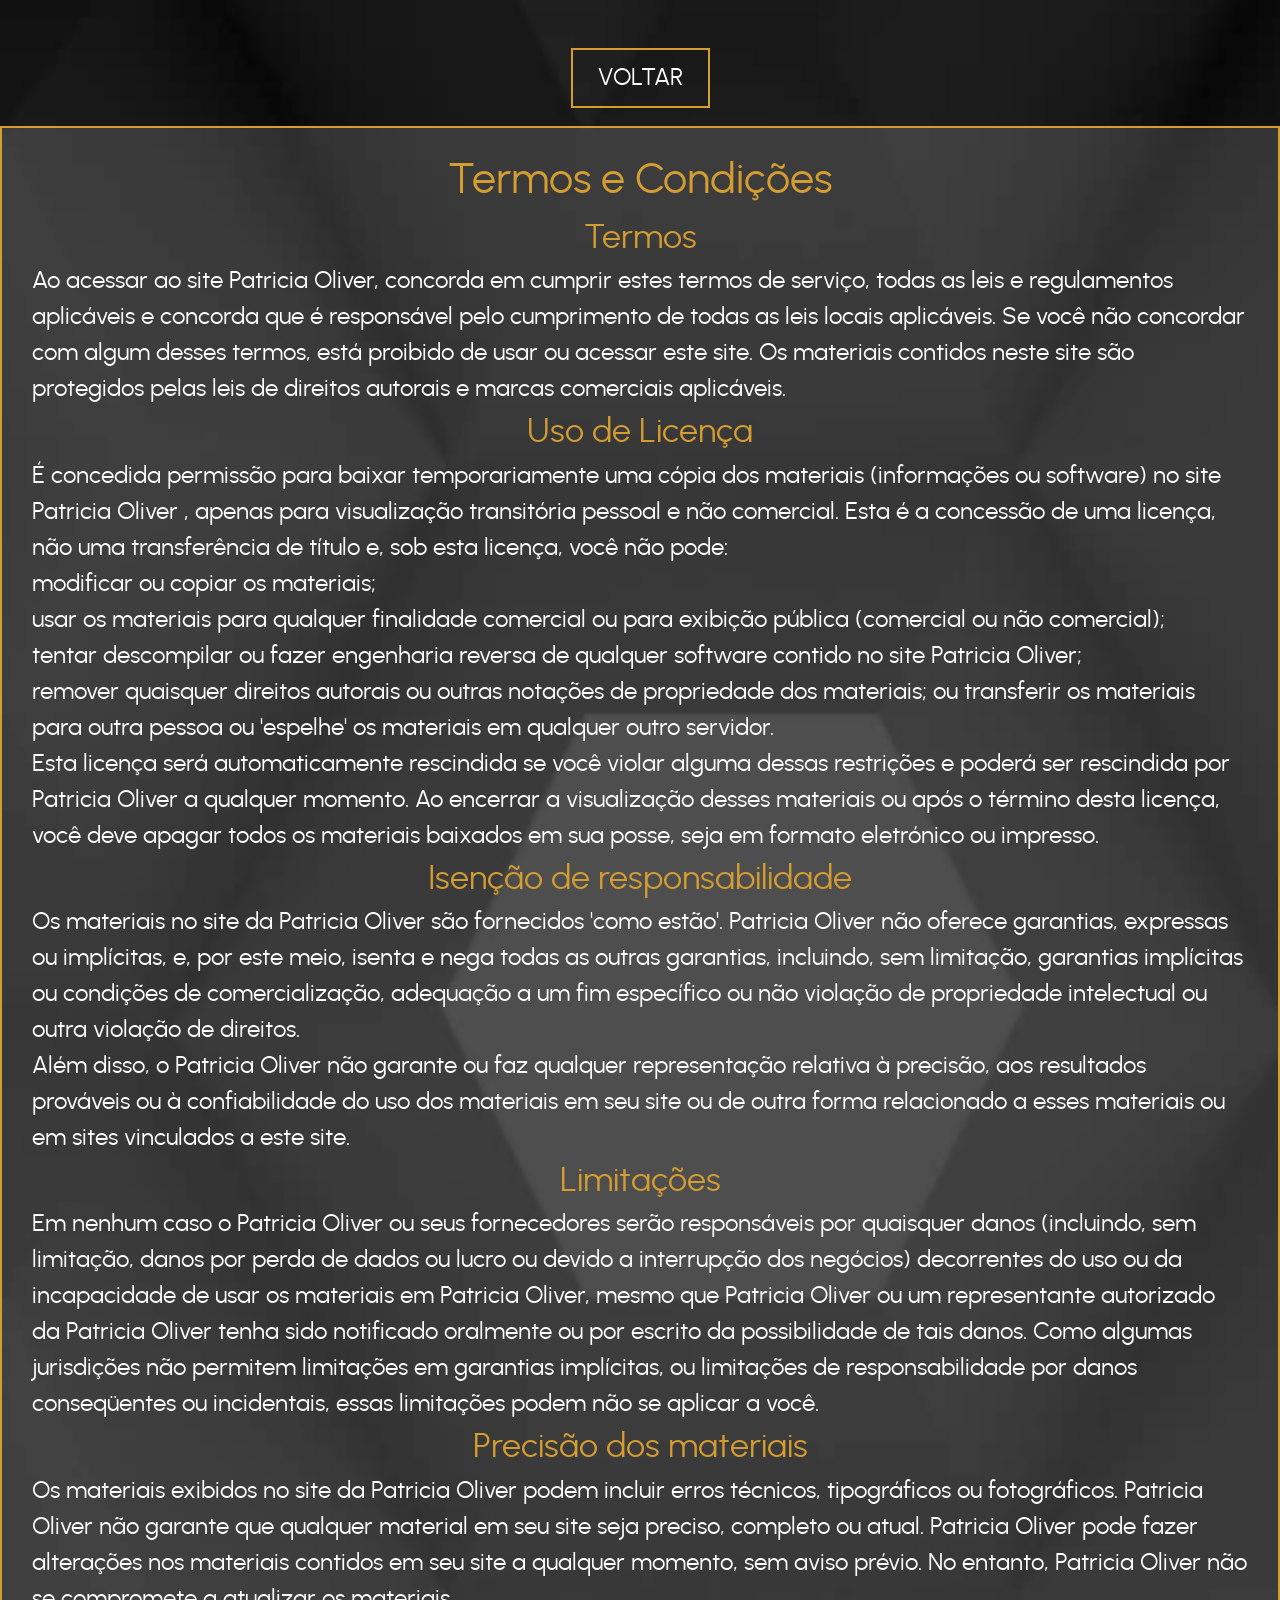
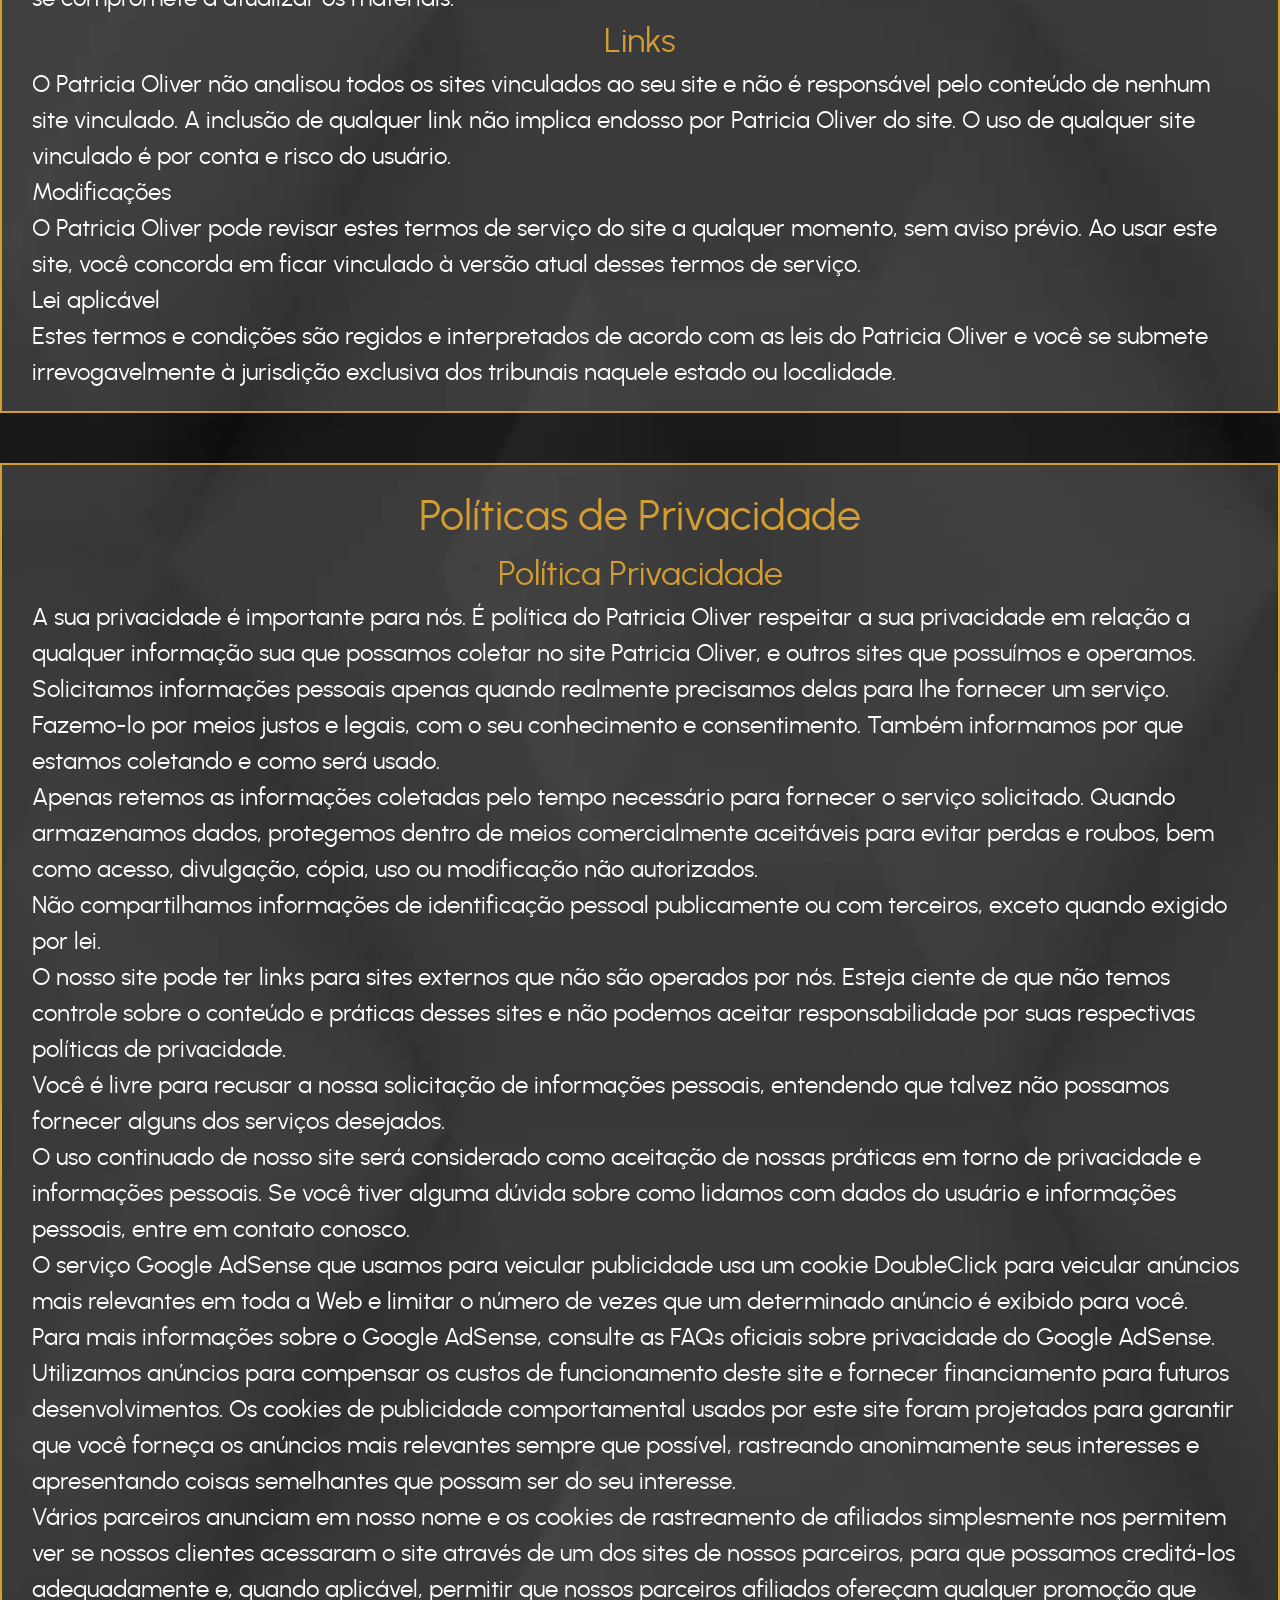
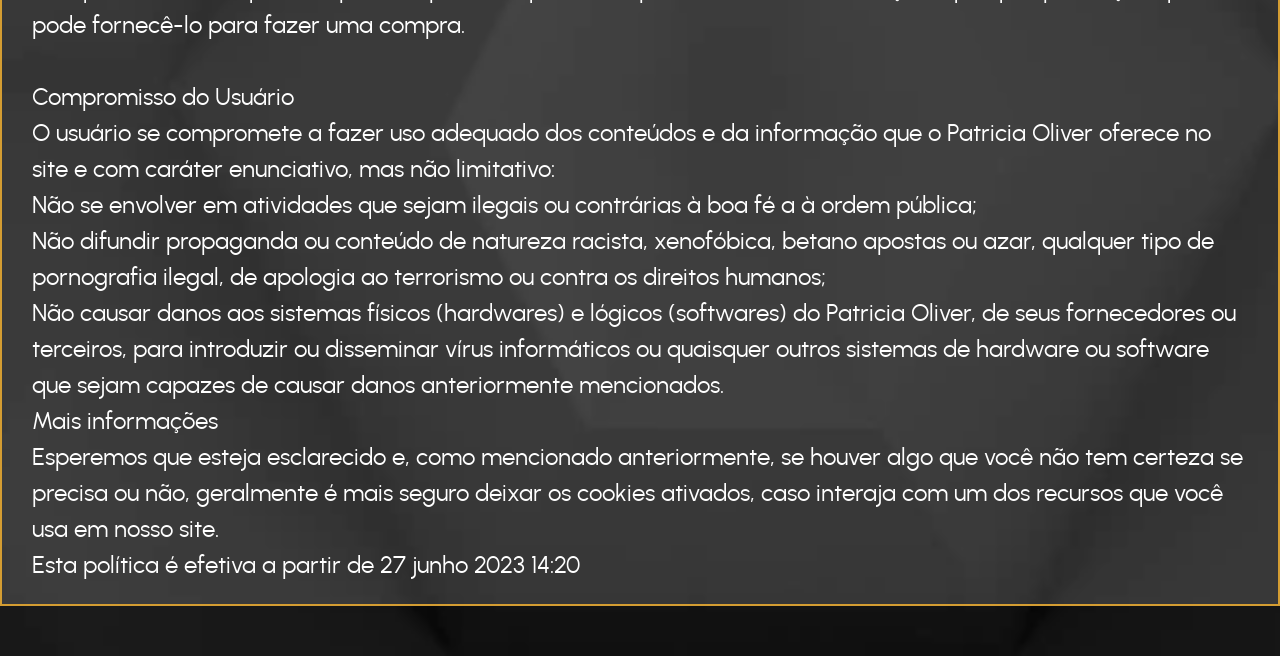
<file: termos.html>
<!DOCTYPE html>
<html lang="pt-br">
<head>
    <meta charset="UTF-8">
    <meta name="viewport" content="width=device-width, initial-scale=1.0">
    <title>Patricia Oliver - Políticas e Termos</title>
    <meta name="description" content="Patricia Oliver é uma mentora de empresárias da beleza, especialista em gestão e liderança que atua na área da beleza há 16 anos.">
    <meta name="keywords" content="Beleza, Mentoria, Gestão, Liderança, Marketing, Empreendedorismo">
    <meta name="author" type="text/css" content="João Binelo">


    <meta name="rating" content="General" /> <!--Contra indicação de idade-->
    <meta name="revisit-after" content="60 days" /><!--Dias que deve refazer cache-->
    <meta name="reply-to" content="felipedegenerportella@yahoo.com"><!--Para qual email são enviadas notificações-->
    <meta name="robots" content="index, follow"><!--Robots-->
    <meta name="GOOGLEBOT" content="follow, index" /><!--Google Boot-->
    <meta name="Publisher-Email" content="felipedegenerportella@yahoo.com" />
    <meta name="distribution" content="Regional" /><!--Informa se a distribuição é global ou regional-->
    <meta name="doc-class" content="Completed" /><!--Informa a classe do documento-->
    <meta name="doc-rights" content="Public" /> <!--Informa se as informações são publicas, privadas ou internas-->
    <meta name="copyright" content="João Binelo" /><!--Quem produziu o site-->

    <!--Favicon-->
    <link rel="shortcut icon" href="/favicon.ico">
    <meta name="theme-color" content="#D49D32">
    <link rel="apple-touch-icon" sizes="180x180" href="apple-touch-icon.png">
    <link rel="icon" type="image/png" sizes="32x32" href="favicon-32x32.png">
    <link rel="icon" type="image/png" sizes="16x16" href="favicon-16x16.png">
    <link rel="mask-icon" href="/safari-pinned-tab.svg" color="#D49D32">
    <meta name="apple-mobile-web-app-title" content="Patricia Oliver">
    <meta name="application-name" content="Patricia Oliver">
    <link rel="manifest" href="/site.webmanifest">

    <!--OG-->
    <meta property="og:title" content="Patricia Oliver">
    <meta property="og:description" content="">
    <meta property="og:type" content="website">
    <meta property="og:url" content="https://patriciaoliver.com.br/">
    <meta property="og:image" content="https://patriciaoliver.com.br/img/og.png">
    <meta property="og:imagem:secure_url" content="https://patriciaoliver.com.br/img/og.png">
    <meta property="og:image:type" content="imagem/png">
    <meta property="og:site_name" content="Patricia Oliver">

        <!-- Google tag (gtag.js) -->
<script async src="https://www.googletagmanager.com/gtag/js?id=G-BLKKJGZ2QX"></script>
<script>
  window.dataLayer = window.dataLayer || [];
  function gtag(){dataLayer.push(arguments);}
  gtag('js', new Date());
  gtag('config', 'AW-11239444440');
  gtag('config', 'G-BLKKJGZ2QX');
</script>

<!-- Event snippet for whats conversion page
In your html page, add the snippet and call gtag_report_conversion when someone clicks on the chosen link or button. -->
<script>
    function gtag_report_conversion(url) {
      var callback = function () {
        if (typeof(url) != 'undefined') {
          window.location = url;
        }
      };
      gtag('event', 'conversion', {
          'send_to': 'AW-11239444440/FqO6CKOmsbMYENifse8p',
          'event_callback': callback
      });
      return false;
    }
    </script>
    

    <!-- Hotjar Tracking Code for https://patriciaolivermentoria.com.br/ -->
<script>
    (function(h,o,t,j,a,r){
        h.hj=h.hj||function(){(h.hj.q=h.hj.q||[]).push(arguments)};
        h._hjSettings={hjid:3554488,hjsv:6};
        a=o.getElementsByTagName('head')[0];
        r=o.createElement('script');r.async=1;
        r.src=t+h._hjSettings.hjid+j+h._hjSettings.hjsv;
        a.appendChild(r);
    })(window,document,'https://static.hotjar.com/c/hotjar-','.js?sv=');
</script>

    <!-- css -->
    <link rel="stylesheet" href="reset.css">
    <link rel="stylesheet" href="geral.css">
    <link rel="stylesheet" href="font.css">
    <link rel="stylesheet" href="main.css">
    <link rel="stylesheet" href="sobre.css">
    <link rel="stylesheet" href="header.css">
    <link rel="stylesheet" href="avaliacoes.css">
    <link rel="stylesheet" href="contato.css">
    <link rel="stylesheet" href="slide.css">
    <link rel="stylesheet" href="materiais.css">
    <link rel="stylesheet" href="footer.css">
    <link rel="stylesheet" href="mentoria.css">
    <link rel="stylesheet" href="slide-w.css">
    <link rel="stylesheet" href="faq.css">
    <link rel="stylesheet" href="outros.css">
    <link rel="stylesheet" href="menu-mobile.css">



</head>
<body>
    

    <section class="pol-ter">
        <div class="volt">
            <a href="index.html">VOLTAR</a>
        </div>
        

        <section aria-label="termos e condições" class="termos">
            <div class="container">
                <h2>Termos e Condições</h2>
                <h3>Termos</h3>
                <p>Ao acessar ao site Patricia Oliver, concorda em cumprir estes termos de serviço, todas as leis e regulamentos aplicáveis ​​e concorda que é responsável pelo cumprimento de todas as leis locais aplicáveis. Se você não concordar com algum desses termos, está proibido de usar ou acessar este site. Os materiais contidos neste site são protegidos pelas leis de direitos autorais e marcas comerciais aplicáveis.</p>
                <h3>Uso de Licença</h3>
                <p>É concedida permissão para baixar temporariamente uma cópia dos materiais (informações ou software) no site Patricia Oliver , apenas para visualização transitória pessoal e não comercial. Esta é a concessão de uma licença, não uma transferência de título e, sob esta licença, você não pode:</p>
                <ul>
                    <li>modificar ou copiar os materiais;</li>
                    <li>usar os materiais para qualquer finalidade comercial ou para exibição pública (comercial ou não comercial);</li>
                    <li>tentar descompilar ou fazer engenharia reversa de qualquer software contido no site Patricia Oliver;</li>
                    <li>remover quaisquer direitos autorais ou outras notações de propriedade dos materiais; ou 
                        transferir os materiais para outra pessoa ou 'espelhe' os materiais em qualquer outro servidor.</li>
                </ul>
                <p>Esta licença será automaticamente rescindida se você violar alguma dessas restrições e poderá ser rescindida por Patricia Oliver a qualquer momento. Ao encerrar a visualização desses materiais ou após o término desta licença, você deve apagar todos os materiais baixados em sua posse, seja em formato eletrónico ou impresso.</p>
                <h3>Isenção de responsabilidade</h3>
                <ul>
                    <li>Os materiais no site da Patricia Oliver são fornecidos 'como estão'. Patricia Oliver não oferece garantias, expressas ou implícitas, e, por este meio, isenta e nega todas as outras garantias, incluindo, sem limitação, garantias implícitas ou condições de comercialização, adequação a um fim específico ou não violação de propriedade intelectual ou outra violação de direitos.</li>
                    <li>Além disso, o Patricia Oliver não garante ou faz qualquer representação relativa à precisão, aos resultados prováveis ​​ou à confiabilidade do uso dos materiais em seu site ou de outra forma relacionado a esses materiais ou em sites vinculados a este site.</li>
                </ul>
                <h3>Limitações</h3>
                <p>Em nenhum caso o Patricia Oliver ou seus fornecedores serão responsáveis ​​por quaisquer danos (incluindo, sem limitação, danos por perda de dados ou lucro ou devido a interrupção dos negócios) decorrentes do uso ou da incapacidade de usar os materiais em Patricia Oliver, mesmo que Patricia Oliver ou um representante autorizado da Patricia Oliver tenha sido notificado oralmente ou por escrito da possibilidade de tais danos. Como algumas jurisdições não permitem limitações em garantias implícitas, ou limitações de responsabilidade por danos conseqüentes ou incidentais, essas limitações podem não se aplicar a você.</p>
                <h3>Precisão dos materiais</h3>
                <p>Os materiais exibidos no site da Patricia Oliver podem incluir erros técnicos, tipográficos ou fotográficos. Patricia Oliver não garante que qualquer material em seu site seja preciso, completo ou atual. Patricia Oliver pode fazer alterações nos materiais contidos em seu site a qualquer momento, sem aviso prévio. No entanto, Patricia Oliver não se compromete a atualizar os materiais.</p>
                <h3>Links</h3>
                <p>O Patricia Oliver não analisou todos os sites vinculados ao seu site e não é responsável pelo conteúdo de nenhum site vinculado. A inclusão de qualquer link não implica endosso por Patricia Oliver do site. O uso de qualquer site vinculado é por conta e risco do usuário.</p>
                <p>Modificações</p>
                <p>O Patricia Oliver pode revisar estes termos de serviço do site a qualquer momento, sem aviso prévio. Ao usar este site, você concorda em ficar vinculado à versão atual desses termos de serviço.</p>
                <p>Lei aplicável</p>
                <p>Estes termos e condições são regidos e interpretados de acordo com as leis do Patricia Oliver e você se submete irrevogavelmente à jurisdição exclusiva dos tribunais naquele estado ou localidade.</p>
            </div>
        </section>

        <section aria-label="políticas de privacidade" class="politica">
            <div class="container">
                <h2>Políticas de Privacidade</h2>
                <h3>Política Privacidade</h3>
                <p>A sua privacidade é importante para nós. É política do Patricia Oliver respeitar a sua privacidade em relação a qualquer informação sua que possamos coletar no site Patricia Oliver, e outros sites que possuímos e operamos.</p>
                <p>Solicitamos informações pessoais apenas quando realmente precisamos delas para lhe fornecer um serviço. Fazemo-lo por meios justos e legais, com o seu conhecimento e consentimento. Também informamos por que estamos coletando e como será usado.</p>
                <p>Apenas retemos as informações coletadas pelo tempo necessário para fornecer o serviço solicitado. Quando armazenamos dados, protegemos dentro de meios comercialmente aceitáveis ​​para evitar perdas e roubos, bem como acesso, divulgação, cópia, uso ou modificação não autorizados.</p>
                <p>Não compartilhamos informações de identificação pessoal publicamente ou com terceiros, exceto quando exigido por lei.</p>
                <p>O nosso site pode ter links para sites externos que não são operados por nós. Esteja ciente de que não temos controle sobre o conteúdo e práticas desses sites e não podemos aceitar responsabilidade por suas respectivas políticas de privacidade.</p>
                <p>Você é livre para recusar a nossa solicitação de informações pessoais, entendendo que talvez não possamos fornecer alguns dos serviços desejados.</p>
                <p>O uso continuado de nosso site será considerado como aceitação de nossas práticas em torno de privacidade e informações pessoais. Se você tiver alguma dúvida sobre como lidamos com dados do usuário e informações pessoais, entre em contato conosco.</p>
    
                <ul>
                    <li>O serviço Google AdSense que usamos para veicular publicidade usa um cookie DoubleClick para veicular anúncios mais relevantes em toda a Web e limitar o número de vezes que um determinado anúncio é exibido para você.</li>
                    <li>Para mais informações sobre o Google AdSense, consulte as FAQs oficiais sobre privacidade do Google AdSense.</li>
                    <li>Utilizamos anúncios para compensar os custos de funcionamento deste site e fornecer financiamento para futuros desenvolvimentos. Os cookies de publicidade comportamental usados ​​por este site foram projetados para garantir que você forneça os anúncios mais relevantes sempre que possível, rastreando anonimamente seus interesses e apresentando coisas semelhantes que possam ser do seu interesse.</li>
                    <li>Vários parceiros anunciam em nosso nome e os cookies de rastreamento de afiliados simplesmente nos permitem ver se nossos clientes acessaram o site através de um dos sites de nossos parceiros, para que possamos creditá-los adequadamente e, quando aplicável, permitir que nossos parceiros afiliados ofereçam qualquer promoção que pode fornecê-lo para fazer uma compra.</li>
                </ul>
                <br>
                <h5>Compromisso do Usuário</h5>
                <p>O usuário se compromete a fazer uso adequado dos conteúdos e da informação que o Patricia Oliver oferece no site e com caráter enunciativo, mas não limitativo:</p>
                <ul>
                    <li>Não se envolver em atividades que sejam ilegais ou contrárias à boa fé a à ordem pública;</li>
                    <li>Não difundir propaganda ou conteúdo de natureza racista, xenofóbica, betano apostas ou azar, qualquer tipo de pornografia ilegal, de apologia ao terrorismo ou contra os direitos humanos;</li>
                    <li>Não causar danos aos sistemas físicos (hardwares) e lógicos (softwares) do Patricia Oliver, de seus fornecedores ou terceiros, para introduzir ou disseminar vírus informáticos ou quaisquer outros sistemas de hardware ou software que sejam capazes de causar danos anteriormente mencionados.</li>
                </ul>
                <h5>Mais informações</h5>
                <p>Esperemos que esteja esclarecido e, como mencionado anteriormente, se houver algo que você não tem certeza se precisa ou não, geralmente é mais seguro deixar os cookies ativados, caso interaja com um dos recursos que você usa em nosso site.</p>
                <h5>Esta política é efetiva a partir de 27 junho 2023 14:20</h5>
            </div>
        </section>

    </section>
    
</body>
</html>
</file>
<file: geral.css>
.container {
    /* container médio */
    max-width: 1400px;
    padding-left: 10px;
    padding-right: 10px;
    margin-left: auto;
    margin-right: auto;
}
html {
    font-size: 24px;
    color: #fff;
    background-color: #1B1B1B;
}

::selection {
    background-color: #1B1B1B;
    color: #D59D32;
}

.fundao {
    background: url(/img/fundao.webp) center center repeat-y;
    background-size: cover;
}

.btnad {
    background-color: #D49D32;
    box-shadow: 0px 0px 7px #D49D32;
    max-width: fit-content;
    padding: 5px 20px;
    margin-left: auto;
    margin-right: auto;
    margin-top: 20px;
    font-family: 'urbanist';
    transition: .3s;
}
.btnad:hover {
    box-shadow: 0px 0px 10px 2px #D49D32;
}

.whats-fixed {
    position: fixed;
    bottom: 10px;
    right: 40px;
    animation: move 3s infinite;
    z-index: 229999999999999999992;
    max-width: 65px;
  }
  
  @keyframes move {
    25%{
       transform: translateX(-10px);  }
    50%{
      transform: translateX(0px);  
    }
    75%{
      transform: translateX(10px); 
    }
    100%{
      transform: translateX(0px); 
    }
  }
</file>
<file: font.css>
@font-face {
    font-family: 'funwork';
    src: url('/fonts/funwork_bold-webfont.woff2') format('woff2'),
         url('/fonts/funwork_bold-webfont.woff') format('woff');
    font-weight: 700;
    font-style: normal;

}


@font-face {
    font-family: 'funwork';
    src: url('/fonts/funwork-webfont.woff2') format('woff2'),
         url('/fonts/funwork-webfont.woff') format('woff');
    font-weight: normal;
    font-style: normal;

}


@font-face {
    font-family: 'urbanist';
    src: url('/fonts/urbanist-variablefont_wght-webfont.woff2') format('woff2'),
         url('/fonts/urbanist-variablefont_wght-webfont.woff') format('woff');
    font-weight: normal;
    font-style: normal;

}
</file>
<file: main.css>
.main {
    background: url(/img/chairs-and-mirrors-in-modern-hairdressing-beauty-2022-12-16-08-04-59-utc\ 1.webp) no-repeat center center;
    background-size: cover;
    padding-top: 50px;
    padding-bottom: 50px;
    border-top: 1px solid #fff;
    position: relative;
    z-index: 5;
}
.main-grid {
    display: grid;
    justify-content: center;
}
.main h6 {
    color: #D49D32;
    font-family: Urbanist;
    font-size: 2.66667rem;
    display: flex;
    align-items: center;
    justify-content: center;
    gap: 10px;
}
.principal .btnad {
    margin-bottom: 30px;
}
.main h6 span {
    color: #fff;
    font-size: 0.83333rem;
}
.principal {
    border-bottom: 3px solid #fff;
    position: relative;
    max-width: 595px;
    background: rgba(255, 255, 255, 0.15);
    box-shadow: 0px 0px 10px rgba(0, 0, 0, 0.25);
    backdrop-filter: blur(2px);
    text-align: center;
    padding: 40px;
    padding-top: 60px;
    padding-bottom: 100px;
}
.principal h3 {
    font-family: 'funwork';
    font-size: 3.33rem;
    color: #D49D32;
}

.principal p:nth-child(1) {
    font-family: 'urbanist';
    font-size: 0.83rem;
    letter-spacing: 8px;
}
.principal p:nth-child(3) {
    font-family: 'urbanist';
    max-width: 460px;
    margin-left: auto;
    margin-right: auto;
    font-size: 0.83rem;
}
.principal > img {
    position: absolute;
    right: 0px;
    bottom: 0px;
}
.btns {
    display: flex;
    justify-content: space-around;
    max-width: 595px;
}
.btns p {
    color: #000;
    font-family: 'funwork';
    font-size: 0.66rem;
    width: 130px;
    padding: 5px 0px;
    text-align: center;
}
.btns > p:nth-child(1) {
    background-color: #D49D32;
}
.btns > p:nth-child(2) {
    background-color: #fff;
}
.btns > p:nth-child(3) {
    background-color: #1B1B1B;
    color: #fff;
}
.mais {
    max-width: 595px;
    display: grid;
    justify-items: center;
    position: relative;
    bottom: 20px;
}

@media only screen and (min-width: 320px) and (max-width: 450px) {

    .btns {
        display: none;
    }
    .main h6 {
        color: #D49D32;
        font-family: Urbanist;
        font-size: 1.8rem;
    }
    
}
@media only screen and (min-width: 0px) and (max-width: 319px) {

    .btns {
        display: none;
    }

    .principal {
        border-bottom: 3px solid #fff;
        position: relative;
        max-width: 595px;
        background: rgba(255, 255, 255, 0.15);
        box-shadow: 0px 0px 10px rgba(0, 0, 0, 0.25);
        backdrop-filter: blur(2px);
        text-align: center;
        padding: 10px;
        padding-top: 60px;
        padding-bottom: 100px;
    }
    .main h6 {
        color: #D49D32;
        font-family: Urbanist;
        font-size: 1.8rem;
    }
}
</file>
<file: sobre.css>
.sobre {
    padding-top: 100px;
    padding-bottom: 50px;
}
.sobre-info {
    display: grid;
    grid-template-columns: 1fr 1fr;
}
.sobre-info h4 {
    font-size: 1.8rem;
    font-family: 'funwork';
    text-align: center;
}
.sobre-info p {
    text-align: center;
}
.sobre-info > div:nth-child(1) {
    background: rgba(255, 255, 255, 0.15);
    box-shadow: 0px 0px 15px rgba(0, 0, 0, 0.25);
    backdrop-filter: blur(2px);
    max-width: 415px;
    line-height: 1.5em;
    padding-top: 70px;
    padding-bottom: 70px;
    border-top: 5px solid #fff;
    margin-left: auto;
}
.sobre-info > div:nth-child(2) {
    background: #D59D32;
    max-width: 530px;
    padding-top: 75px;
    padding-bottom: 75px;
    position: relative;
    top: 90px;
}
.sobre-info > div:nth-child(3) {
    background: #D9D9D9;
    max-width: 550px;
    padding-top: 80px;
    padding-bottom: 80px;
    padding-left: 30px;
    padding-right: 30px;
    color: #D59D32;
    margin-left: auto;
}
.sobre-info > div:nth-child(4) {
    background: rgba(255, 255, 255, 0.15);
    box-shadow: 0px 0px 15px rgba(0, 0, 0, 0.25);
    backdrop-filter: blur(2px);
    max-width: 370px;
    height: 200px;
    border-bottom: 5px solid #fff;
    position: relative;
    top: 90px;
}

.sobre-content {
    display: grid;
    grid-template-columns: 1fr 1fr;
    justify-items: end;
    align-items: center;
    margin-top: 90px;
}

.sobre-content > img {
    position: relative;
    left: -190px;
    z-index: 1;
}

.sobre-pat {
    background: rgba(255, 255, 255, 0.15);
    box-shadow: 0px 0px 15px rgba(0, 0, 0, 0.25);
    backdrop-filter: blur(2px);
    max-width: fit-content;
    padding: 30px;
    text-align: center;
    position: relative;
    z-index: 2;
}
.sobre-pat p {
    font-size: .83rem;
    max-width: 510px;
    font-family: 'urbanist';
}
.sobre-pat div {
    display: flex;
    justify-content: center;
    gap: 20px;
    margin-top: 20px;
}
.sobre-pat div a {
    transition: .3s;
}
.sobre-pat div a:hover  {
    transform: scale(1.1);
}
.sobre-pat h2 {
    color: #D49D32;
    font-size: 1.8rem;
    font-family: 'funwork';
    margin-left: auto;
    margin-right: auto;
    max-width: fit-content;
}
.sobre-pat h6 {
    color: #F4A14E;
    text-align: center;
    text-shadow: 0px 0px 20px #D49D32;
    font-size: 0.83333rem;
    font-family: Urbanist;
    margin-top: 20px;
}
.sobre-pat > span {
    display: block;
    width: 50px;
    height: 1px;
    background-color: #fff;
    margin-left: auto;
    margin-right: auto;
    margin-top: 20px;
    margin-bottom: 20px;
}

@media only screen and (min-width: 435px) and (max-width: 1120px) {

    .sobre-content {
        display: grid;
        grid-template-columns: 1fr;
        justify-items: center;
    }
    .sobre-content > img {
        position: inherit;
    }
    
}
@media only screen and (min-width: 326px) and (max-width: 434px) {

    .sobre-content {
        display: grid;
        grid-template-columns: 1fr;
        justify-items: center;
    }
    .sobre-content > img {
        position: inherit;
    }
    .sobre-pat h2 {
        font-size: 1.2rem;
    }
    .sobre-pat p {
        font-size: .7rem;
    }
    
}
@media only screen and (min-width: 0px) and (max-width: 325px) {

    .sobre-content {
        display: grid;
        grid-template-columns: 1fr;
        justify-items: center;
    }
    .sobre-content > img {
        position: inherit;
    }
    .sobre-pat h2 {
        font-size: 1rem;
    }
    .sobre-pat p {
        font-size: .6rem;
    }
    .sobre {
        padding-top: 50px;
        padding-bottom: 50px;
    }
    
}
</file>
<file: header2.css>
.header2 {
    background: url(/img/estrategica.webp)no-repeat center center;
    background-size: cover;
    padding: 100px 10px;
}
.aga {
    background: url(/img/fundao.webp) no-repeat center center;
    background-size: cover;
}
.beauty {
    background: url(/img/fundo-beauty.webp) no-repeat center center;
    background-size: cover;
}
.header2-grid iframe {
    border-bottom: 2px solid #D49D32;
}
.header2 div:nth-child(1) {
    display: flex;
    gap: 80px;
    justify-content: center;
    margin-bottom: 60px;
}
.header2 div:nth-child(1) a {
    background-color: rgba(217, 217, 217, 0.15);
    box-shadow: 0px 4px 15px 0px rgba(0, 0, 0, 0.25);
    backdrop-filter: blur(2px);
    padding: 15px 25px;
    font-size: 0.66667rem;
    font-family: Urbanist;
    font-weight: 700;
    transition: .3s;
}
.header2 div:nth-child(1) a:hover {
    background-color: #D49D32;
    box-shadow: 0px 4px 15px 0px #D49D32;
}
.header2-grid {
    display: grid;
    justify-items: center;
}
.header2-grid a {
    background-color: #D49D32;
    background: url(/img/Rectangle\ 608.png) no-repeat center center;
    background-size: cover;
    background-position: -300px;
    margin-top: 20px;
    display: flex;
    text-align: center;
    align-items: center;
    grid-gap: 10px;
    font-family: Urbanist;
    font-weight: 700;
    width: 315px;
    border: 1px solid #D49D32;
    box-shadow: 0px 0px 10px #D49D32;
    transition: .6s;
}
.header2-grid a img {
    transition: .6s;
    z-index: 1;
}
.header2-grid a p {
    transition: .4s;
    z-index: 2;
}
.header2-grid a:hover img {
    transform: translateX(257px);
}
.header2-grid a:hover {
    background-position: 0px;
    box-shadow: 0px 0px 10px 2px #D49D32;
}
.header2-grid h2 {
    color: #FFF;
    text-align: center;
    font-size: 2.58333rem;
    max-width: 700px;
    line-height: 1.2em;
    font-family: Funwork;
}
.header2-grid h2 span {
    color: #D49D32;
}
.header2-grid h1 {
    font-size: 1.33333rem;
    text-align: center;
    font-family: Funwork;
    letter-spacing: 0.66667rem;
    text-transform: uppercase;
}
.header2-grid > p {
    text-align: center;
    font-size: 0.83333rem;
    font-family: Urbanist;
    max-width: 600px;
    margin-top: 20px;
    margin-bottom: 20px;
    background: rgba(0, 0, 0, 0.25);
    box-shadow: 0px 0px 15px 0px rgba(0, 0, 0, 0.25);
    backdrop-filter: blur(2px);
    padding: 20px;
}

@media only screen and (min-width: 380px) and (max-width: 650px) {

    .header2-grid h1 {
        font-size: .8rem;
        letter-spacing: 0.2rem;
    }

    .header2-grid h2 {
        font-size: 1.8rem;
    }

    .header2 div:nth-child(1) {
        gap: 40px;
    }
    
}
@media only screen and (min-width: 300px) and (max-width: 379px) {

    .header2-grid h1 {
        font-size: .6rem;
        letter-spacing: 0.2rem;
    }

    .header2-grid h2 {
        font-size: 1.2rem;
    }

    .header2 div:nth-child(1) {
        gap: 10px;
    }
    .header2 div:nth-child(1) a {
        font-size: .6rem;
    }

    .header2-grid a {
        width: 215px;
        align-items: center;
        font-size: .7rem;
    }
    .header2-grid a img {
        transition: .4s;
        z-index: 1;
    }
    .header2-grid a p {
        transition: .4s;
        z-index: 2;
    }
    .header2-grid a:hover img {
        transform: translateX(157px);
    }
    .header2-grid a:hover {
        background-position: 0px;
        box-shadow: 0px 0px 10px 2px #D49D32;
    }
    .header2-grid a:hover p {
        transform: translateX(-45px);
    }

    .header2-grid > p {
        text-align: center;
        font-size: 0.65rem;
        font-family: Urbanist;
        max-width: 600px;
        margin-top: 20px;
        margin-bottom: 20px;
        background: rgba(0, 0, 0, 0.25);
        box-shadow: 0px 0px 15px 0px rgba(0, 0, 0, 0.25);
        backdrop-filter: blur(2px);
        padding: 20px;
    }
    
}
@media only screen and (min-width: 0px) and (max-width: 299px) {

    .header2-grid h1 {
        font-size: .6rem;
        letter-spacing: 0.2rem;
    }

    .header2-grid h2 {
        font-size: 1.2rem;
    }

    .header2 div:nth-child(1) {
        gap: 10px;
        display: grid;
    }
    .header2 div:nth-child(1) a {
        font-size: .6rem;
    }

    .header2-grid a {
        width: 215px;
        align-items: center;
        font-size: .7rem;
    }
    .header2-grid a img {
        transition: .4s;
        z-index: 1;
    }
    .header2-grid a p {
        transition: .4s;
        z-index: 2;
    }
    .header2-grid a:hover img {
        transform: translateX(157px);
    }
    .header2-grid a:hover {
        background-position: 0px;
        box-shadow: 0px 0px 10px 2px #D49D32;
    }
    .header2-grid a:hover p {
        transform: translateX(-45px);
    }

    .header2-grid > p {
        text-align: center;
        font-size: 0.65rem;
        font-family: Urbanist;
        max-width: 600px;
        margin-top: 20px;
        margin-bottom: 20px;
        background: rgba(0, 0, 0, 0.25);
        box-shadow: 0px 0px 15px 0px rgba(0, 0, 0, 0.25);
        backdrop-filter: blur(2px);
        padding: 20px;
    }
    
}

.valor {
    max-width: fit-content;
    margin-left: auto;
    margin-right: auto;
    margin-top: 20px;
    display: grid;
    justify-items: center;
}
.valor > span {
    letter-spacing: .2em;   
    font-family: Funwork;
    text-transform: uppercase;
    font-size: .8rem;
    text-align: center;
}
.valor p {
    color: #D49D32;
    font-family: Urbanist;
    text-align: center;
    font-size: 1.6rem;
}
.valor p > span {
    color: #FFF;
    font-size: 1rem;
}
@media only screen and (max-width:340px) {
    .valor p {
        color: #D49D32;
        font-family: Urbanist;
        text-align: center;
        font-size: 1.2rem;
    }
    .valor p > span {
        color: #FFF;
        font-size: .9rem;
    }
}
</file>
<file: avaliacoes.css>
.avaliacoes {
    background: url(/img/microsoft-edge-DNADGmifFsc-unsplash\ 1.webp) no-repeat center center;
    background-size: cover;
    padding: 120px 0px;
}
.avaliacoes-title h4 {
    font-size: 3.75rem;
    font-family: Funwork;
    text-align: center;
    line-height: 1.1em;
}
.avaliacoes-title > span {
    width: 60px;
    height: 2px;
    background-color: #FCFCF6;
    display: block;
    margin-left: auto;
    margin-right: auto;
    margin-bottom: 50px;
}
.avaliacoes-grid {
    display: grid;
    grid-template-columns: 1fr 1fr 1fr;
    gap: 30px;
}
.avaliacoes-grid > div {
    background-color: rgba(255, 255, 255, 0.15);
    text-align: center;
    font-size: 1.5rem;
    font-family: Urbanist;
    padding: 10px;
    display: grid;
    align-items: center;
}
.avaliacoes-grid > div > p > span {
    color: #D49D32;
}

@media only screen and (max-width: 700px) {
    .avaliacoes-title h4 {
        font-size: 1.65rem;
    }
}
</file>
<file: contato.css>
.contato {
    background: url(/img/9\ 4.webp) center center no-repeat;
    background-size: cover;
    padding-top: 70px;
    padding-bottom: 70px;
    border-bottom: 1px solid #fff;
}
.contato-grid {
    display: grid;
    grid-template-columns: 1fr;
    justify-items: center;
    font-family: Urbanist;
}
.contato-social {
    display: grid;
    grid-template-columns: 1fr 1fr 1fr;
    grid-gap: 10px;
    background-color: rgba(217, 217, 217, .15);
    border-left: 4px solid #D49D32;
    border-right: 4px solid #D49D32;
    padding-top: 10px;
    padding-bottom: 10px;
    justify-items: center;
    width: 550px;
}
.contato-social > a {
    display: flex;
    align-items: center;
    position: relative;
    transition: .3s;
    max-width: fit-content;
}
.contato-social a > p {
    position: absolute;
    opacity: 0;
    transform: scale(0.01);
    left: 0px;
    transition: 0s;
}
.contato-social a img {
    transition: .3s;
}
.contato-social a:hover > p {
    opacity: 1;
    transform: scale(1);
    left: -50px;
    transition: .3s;
    width: 300px;
}
.contato-social a:hover img {
    opacity: 0;
}
.contato-social a:nth-child(1):hover p {
    left: 0px;
}
.contato-social a:nth-child(3):hover p {
    left: -65px;
}
.contato-foto img {
    border-radius: 360px;
}
.contato-foto {
    margin-top: 40px;
    margin-bottom: 40px;
}
.contato-title h3{
    font-family: 'funwork';
    font-size: 2.5rem;
    color: #D49D32;
}
.contato-title h3::after{
    display: block;
    content: "";
    width: 60px;
    height: 3px;
    background-color: #ffffff6b;
    margin-left: auto;
    margin-right: auto;
}

@media only screen and (min-width:385px) and (max-width:595px) {

    .contato-social {
        display: grid;
        grid-template-columns: 1fr;
        grid-gap: 10px;
        padding-top: 10px;
        padding-bottom: 10px;
        justify-items: center;
        width: 330px;
    }

    .contato-social a:hover > p {
        width: 200px;
    }
    .contato-social a:nth-child(1):hover p {
        left: -30px;
    }
    .contato-social a:nth-child(3):hover p {
        left: -55px;
    }
    
}
@media only screen and (min-width:0px) and (max-width:384px) {

    .contato-social {
        display: grid;
        grid-template-columns: 1fr;
        grid-gap: 10px;
        padding-top: 10px;
        padding-bottom: 10px;
        justify-items: center;
        width: 220px;
    }

    .contato-social a:hover > p {
        width: 200px;
    }
    .contato-social a:nth-child(1):hover p {
        left: -30px;
    }
    .contato-social a:nth-child(3):hover p {
        left: -55px;
    }

    .contato-title h3{
        font-family: 'funwork';
        font-size: 1.5rem;
        color: #D49D32;
    }
    
}
</file>
<file: slide.css>
.slideshow-container {
    max-width: 1000px;
    position: relative;
    margin: auto;
  }
  
  .mySlides {
    display: none;
  }
  
  .prev, .next {
    cursor: pointer;
    position: absolute;
    top: 50%;
    width: auto;
    margin-top: -22px;
    padding: 16px;
    color: #fff;
    font-weight: bold;
    font-size: 18px;
    transition: 0.6s ease;
    border-radius: 0 3px 3px 0;
    user-select: none;
  }
  
  .next {
    right: 0;
    border-radius: 3px 0 0 3px;
  }
  
  .prev:hover, .next:hover {
    background-color: rgba(0,0,0,0.8);
  }
  
  .dots-container {
    text-align: center;
    padding: 8px;
    margin-top: 20px;
  }
  
  .dot {
    cursor: pointer;
    height: 10px;
    width: 10px;
    margin: 0 2px;
    background-color: #dadada;
    border-radius: 50%;
    display: inline-block;
    transition: background-color 0.6s ease;
  }
  
  .dot.active, .dot:hover {
    background-color: #D49D32;
    box-shadow: 0px 1px 10px rgba(247, 210, 27, 0.75);
  }
</file>
<file: materiais.css>
.materiais {
    padding: 100px 10px;
}
.mat-info span {
    height: 1px;
    width: 120px;
    margin-bottom: 20px;
    margin-left: auto;
    margin-right: auto;
    display: block;
    background-color: #FCFCF6;
}
.mat-info {
    max-width: 640px;
    margin-left: auto;
    margin-right: auto;
    text-align: center;
    font-family: Urbanist;
}
.mat-info h5 {
    font-size: 1.33333rem;
    color: #D49D32;
}

.materiais-grid {
    display: grid;
    grid-template-columns: max-content max-content;
    justify-content: center;
    align-items: center;
    gap: 180px 100px;
    padding: 100px 0px;
}
.materiais-grid >  div {
    background-color: rgba(255, 255, 255, 0.15);
    display: grid;
    justify-items: center;
    padding: 50px 0px;
    position: relative;
    width: 393px;
    height: 439px;
    border-bottom: 4px solid #fff;
}
.materiais-grid > div:first-child p:nth-child(4) {
    color: #FFF;
    text-align: center;
    font-size: 0.83333rem;
    font-family: Urbanist;
    font-weight: 400;
    margin-top: 30px;
}
.materiais-grid > div:nth-child(3) a {
    position: absolute;
    bottom: 0px;
}
.materiais-grid > div:nth-child(3) {
    position: relative;
}
.materiais-grid > div p:nth-child(5) {
    color: #FFF;
    text-align: center;
    font-size: 0.83333rem;
    font-family: Urbanist;
    font-weight: 400;
    margin-top: 30px;
    margin-bottom: 30px;
}
.materiais-grid > div p:nth-child(2) {
    text-align: center;
    letter-spacing: 0.41667rem;
    font-family: Urbanist;
    letter-spacing: 0.625rem;
    font-size: 0.75rem;
}
.materiais-grid > div h3 {
    color: #F4A14E;
    text-align: center;
    font-size: 1.5rem;
    font-family: Funwork;
    letter-spacing: .2em;
    line-height: 1.15em;
    margin-top: 30px;
}
.materiais-grid > div p:nth-child(4) {
    color: #FFF;
    text-align: center;
    font-size: 1rem;
    font-family: Urbanist;
    font-weight: 700;
}
.materiais-grid > div span {
    width: 3.4375rem;
    height: 0.0625rem;
    background: #FFF;
    margin-top: 30px;
}
.materiais-grid  > div a {
    margin-bottom: 30px;
}
.materiais-grid > div > div {
    display: flex;
    gap: 20px;
    position: absolute;
    top: -62.4px;
}
.materiais-grid > div > div h4 {
    color: #FCFCF6;
    text-align: center;
    font-size: 0.58333rem;
    font-family: Funwork;
    box-shadow: 0px 0px 0px 1px rgba(255, 255, 255, 0.15);;
    padding: 20px;
}

@media only screen and (max-width:520px) {
    .mat-info h5 {
        font-size: 1.1rem;
    }
    .mat-info p {
        font-size: .9rem;
    }
}

@media only screen and (min-width: 1060px) and (max-width: 1125px) {

    .materiais-grid {
        gap: 140px 30px;
    }
    
}
@media only screen and (min-width: 440px) and (max-width: 1059px) {

    .materiais-grid {
        gap: 140px 30px;
        grid-template-columns: max-content ;
    }
    
}
@media only screen and (min-width: 360px) and (max-width: 439px) {

    .materiais-grid {
        gap: 140px 30px;
        grid-template-columns: max-content ;
    }

    .materiais-grid >  div {
        padding-top: 10px;
        width: 303px;
        height: 400px;
    }
    .materiais-grid > div p:nth-child(5) {
        font-size: 0.65rem;
        margin-top: 10px;
        margin-bottom: 10px;
    }
    .materiais-grid > div:nth-child(3) a {
        position: inherit;
    }
    .materiais-grid > div > div{
        display: none;
    }
}
@media only screen and (min-width: 300px) and (max-width: 359px) {

    .materiais-grid {
        gap: 140px 30px;
        grid-template-columns: max-content ;
    }

    .materiais-grid >  div {
        padding-top: 10px;
        width: 250px;
        height: 350px;
    }
    .materiais-grid > div p:nth-child(5) {
        font-size: 0.6rem;
        margin-top: 10px;
        margin-bottom: 10px;
    }
    .materiais-grid > div:first-child p:nth-child(4) {
        font-size: 0.6rem;
        padding: 0px 5px;
    }
    .materiais-grid > div:nth-child(3) a {
        position: inherit;
    }
    .materiais-grid > div > div{
        display: none;
    }
    .materiais-grid > div h3 {
        font-size: 1rem;
        letter-spacing: .1em;
    }
}
@media only screen and (min-width: 0px) and (max-width: 299px) {

    .materiais-grid {
        gap: 140px 30px;
        grid-template-columns: max-content ;
    }

    .materiais-grid >  div {
        padding-top: 10px;
        width: 230px;
        height: 350px;
    }
    .materiais-grid > div p:nth-child(5) {
        font-size: 0.6rem;
        margin-top: 10px;
        margin-bottom: 10px;
    }
    .materiais-grid > div:first-child p:nth-child(4) {
        font-size: 0.6rem;
        padding: 0px 5px;
    }
    .materiais-grid > div:nth-child(3) a {
        position: inherit;
    }
    .materiais-grid > div > div{
        display: none;
    }
    .materiais-grid > div h3 {
        font-size: 1rem;
        letter-spacing: .1em;
    }
}
</file>
<file: footer.css>
.footer {
    height: 100px;
    background-color: #1B1B1B;
    display: grid;
    align-items: center;
}
.footer a {
    text-align: center;
    font-family: Urbanist;
    transition: .3s;
}
.footer a:hover {
    color: #D49D32;
}
</file>
<file: mentoria.css>
.mentoria {
    border-top: 1px solid #fff;
    background: url(/img/fundao.webp) no-repeat center center;
    background-size: cover;
    background-color: #1B1B1B;
    height: 0px;
    position: relative;
    z-index: 1;
}
.mentoriatala {
    z-index: 6;
    height: auto;
}
.mentoria-grid {
    display: grid;
    justify-items: center;
    max-width: 540px;
    padding: 80px;
    text-align: center;
    background-color: #282828;
    margin-left: auto;
    margin-right: auto;
    position: relative;
    bottom: 158px;
    transform: translateY(0px);
    transition: .4s;
    opacity: 1;
    z-index: 4;
    border-bottom: 2px solid #fff;
}
.agr {
    transform: translateY(0px);
    opacity: 1;
    position: relative;
    z-index: 4;
}
.mais-depois {
    position: absolute;
    max-width: fit-content;
    bottom: -90px;
}
.mais-depois img {
    transform: rotate(180deg);
}
.mentoria-grid h5 {
    font-family: 'urbanist';
    font-size: 0.83rem;
    letter-spacing: .3em;
    margin-bottom: 20px;
}
.mentoria-grid p {
    font-family: 'urbanist';
    font-size: 0.83rem;
    font-weight: 700;
}
.mentoria-grid p span{
    color: #D49D32;
}

.mentoria-content {
    margin-bottom: 20px;
}

.mentoria-contato {
    text-align: center;
    font-family: 'urbanist';
    font-size: 0.83rem;
    padding-bottom: 40px;
    padding-top: 40px;
}
.mentoria-contato a {
    display: flex;
    margin-top: 10px;
    justify-content: center;
    align-items: center;
    color: #D49D32;
    grid-gap: 10px;
    transition: .3s;
}
.mentoria-contato a:hover img {
    transform: scale(1.05);
}
.mentoria-contato a:hover {
    text-shadow: 0px 0px 3px #D49D32;
}
.mentoria-contato a img {
    transition: .3s;
}

@media only screen and (min-width: 390px) and (max-width: 470px) {

    .mentoria-grid {
        padding: 20px;
    }
    
}
@media only screen and (min-width: 0px) and (max-width: 389px) {

    .mentoria-grid {
        padding: 20px;
    }
    .mentoria-grid p {
        font-family: 'urbanist';
        font-size: 0.65rem;
        font-weight: 400;
    }
    
}
</file>
<file: slide-w.css>
.slide-wrapper {
  overflow: hidden;
  margin-top: 40px;
}

.slide {
  display: flex;
  align-items: center;
}

.slide:hover {
  will-change: transform;
}

.slide li {
  flex-shrink: 0;
  width: 80vw;
  max-width: 900px;
  margin: 0 20px;
  border-radius: 4px;
  overflow: hidden;
  opacity: .8;
  transform: scale(.8);
  transition: .4s;
  background: rgba(255, 255, 255, 0.15);
  padding: 40px;
  text-align: center;
  box-shadow: rgba(0, 0, 0, 0.25) 0px 0px 15px;
  font-family: urbanist;
}

.slide img {
  display: block;
  max-width: 100%;
}

.slide li.active {
  opacity: 1;
  transform: scale(1);
}

[data-control="slide"] {
  display: flex;
  justify-content: center;
  margin-top: 20px;
}

[data-control="slide"] li a {
  display: block;
  width: 12px;
  height: 12px;
  border-radius: 50%;
  overflow: hidden;
  text-indent: -999px;
  margin: 5px;
}


.custom-controls {
  display: flex;
  justify-content: center;
  margin-top: 40px;
  margin-bottom: 20px;
  flex-wrap: wrap;
}

.custom-controls li {
  opacity: .8;
  transform: scale(.8);
  width: 100px;
  height: 40px;
  overflow: hidden;
  margin: 2px;
  transition: .3s;
}

.custom-controls li.active {
  opacity: 1;
  transform: scale(1);
}

.arrow-nav {
  position: relative;
  justify-content: space-around;
  margin-top: 20px;
  margin-bottom: 20px;
  max-width: 1000px;
  margin-left: auto;
  margin-right: auto;
  align-items: center;
}

.arrow-nav button {
  cursor: pointer;
  border: none;
  color: #FEFEFE;
  width: 35px;
  height: 35px;
  justify-content: center;
  align-items: center;
  display: flex;
  visibility: hidden;
}

.arrow-nav button.prev {
  left: 0;
  position: absolute;
  background: #D49D32;
  border-radius: 50%;
}

.arrow-nav button.next {
  right: 0;
  background: #D49D32;
  border-radius: 50%;
  position: absolute;
}

.btn-slide {
    max-width: 500px;
    border: 1px solid #5E5E5E;
    border-radius: 25px;
    padding: 10px 20px;
    color: #363636;
    font-weight: 600;
    font-size: 1rem;
    text-align: center;
    margin-top: 10px;
    margin-left: auto;
    transition: .3s;
}

.custom-controls {
  display: none;
}

@media only screen and (min-width: 701px) and (max-width: 845px) {
  .slide li {
    width: 90vw;
    padding: 20px;
    font-size: 0.8rem;
  }
  
}

@media only screen and (max-width: 700px){
  .slide li {
    width: 90vw;
    padding: 20px;
    font-size: 0.8rem;
  }

  .arrow-nav button {
    visibility: inherit!important;
  }
}
</file>
<file: funciona.css>
.funciona {
    background: url(/img/9\ 4.webp) center center no-repeat;
    background-size: cover;
    padding: 80px 10px;
    border-bottom: 2px solid #D49D32;
    border-top: 2px solid #D49D32;
}
.funciona-grid {
    display: grid;
    justify-content: center;
}
.funciona-grid > div {
    background: rgba(255, 255, 255, 0.15);
    box-shadow: 0px 4px 4px 0px rgba(0, 0, 0, 0.25);
    backdrop-filter: blur(2px);
    max-width: 688px;
    padding: 30px 40px;
    display: grid;
    justify-content: center;
    border-top: 5px solid #fff;
}
.funciona-grid > div h3 {
    color: #D49D32;
    text-align: center;
    font-size: 1.6rem;
    font-family: Funwork;
}
.funciona-grid > div > span {
    background-color: #D49D32;
    width: 100px;
    height: 1px;
    display: block;
    margin-left: auto;
    margin-right: auto;
    margin-top: 10px;
    margin-bottom: 10px;
}
.funciona-grid > div > p {
    text-align: center;
    font-size: 0.83rem;
    font-family: Urbanist;
}
.funciona-grid > div > p span {
    color: #D49D32;
}
.funciona-grid > div a:last-child {
    display: flex;
    max-width: fit-content;
    margin-left: auto;
    margin-right: auto;
    position: relative;
    color: #D49D32;
    text-shadow: 0px 0px 10px 0px #F4A14E;
    font-size: 0.83333rem;
    font-family: Urbanist;
    margin-top: 10px;
}
.funciona-grid > div a:last-child img {
    position: absolute;
    right: -28px;
    bottom: 1px;
}

@media only screen and (min-width: 340px) and (max-width: 411px) {

    .funciona-grid > div h3 {
        font-size: 1rem;
    }
    .funciona-grid > div > p {
        text-align: center;
        font-size: 0.6rem;
        font-family: Urbanist;
    }
    .funciona-grid > div a {
        font-size: 0.7rem;
    }
    .funciona-grid > div a:last-child {
        font-size: 0.7rem;
    }
    
}
@media only screen and (min-width: 0px) and (max-width: 339px) {

    .funciona-grid > div h3 {
        font-size: 1rem;
    }
    .funciona-grid > div {
        background: rgba(255, 255, 255, 0.15);
        box-shadow: 0px 4px 4px 0px rgba(0, 0, 0, 0.25);
        backdrop-filter: blur(2px);
        max-width: 688px;
        padding: 30px 10px;
        display: grid;
        justify-content: center;
        border-top: 5px solid #fff;
    }
    .funciona-grid > div > p {
        text-align: center;
        font-size: 0.6rem;
        font-family: Urbanist;
    }
    .funciona-grid > div a {
        font-size: 0.6rem;
    }
    .funciona-grid > div a:last-child {
        font-size: 0.6rem;
    }
    
}
</file>
<file: faq.css>
.faq {
    padding: 50px 10px;
}

.faq-title {
    color: #ffffff;
    text-align: center;
    font-family: 'funwork';
    font-size: 2.5rem;
    line-height: 1.2em;
}
.faq-list {
    max-width: 600px;
    margin-left: auto;
    margin-right: auto;
    display: grid;
}
.faq-list dt img {
    position: absolute;
    left: 10px;
    transition: .3s;
}
.faq-list dt{
    text-transform: uppercase;
    text-align: center;
    font-size: .83rem;
    font-family: 'urbanist';
    letter-spacing: .2em;
    background-color: #282828;
    display: flex;
    justify-content: center;
    align-items: center;
    transition: .3s;
    position: relative;
}

.faq-list dd{
    font-size: .83rem;
    font-family: 'urbanist';
    margin-top: 20px;
    background-color: #282828;
    padding: 20px;
}
/*Accordion*/
.js-accordion dd {
    position: absolute;
    overflow: hidden;
    opacity: 0;
  }
  .js-accordion dt {
    cursor: pointer;
    padding: 10px 45px;
    box-shadow: 0px 2px 0px #ffffff;
  }

  .js-accordion +   .js-accordion {
    margin-top: 20px;
  }

  .js-accordion dt.ativo {
    box-shadow: 0px 0px 0px #D49D32;
    color: #D49D32;
  }
  .js-accordion dt.ativo img {
    opacity: 0;
  }
  .js-accordion dd.ativo {
    margin-top: 0px;
    display: block;
    opacity: 1;
    position: inherit;
    animation: showAccordionDown .4s;
    text-align: center;
    padding-bottom: 20px;
    box-shadow: 0px 2px 0px #D49D32;
  }

  @keyframes showAccordionDown {
    from {
      opacity: 0;
    }
    to {
      opacity: 1;
    }
  }

  @media only screen and (min-width:550px) and (max-width:1005px) {

    .faq-title {
        grid-gap: 8px;
        transform: rotate(0deg);
        position: inherit;
        margin-left: auto;
        margin-right: auto;
    }

    
  }
  @media only screen and (min-width:361px) and (max-width:549px) {

    .faq-title {
        grid-gap: 8px;
        transform: rotate(0deg);
        position: inherit;
        margin-left: auto;
        margin-right: auto;
        font-size: 1.8rem;
    }
    .faq-list dt{
        font-size: .65rem;
    }
    .faq-list dd{
        font-size: .6rem;
    }
    
  }
@media only screen and (min-width:0px) and (max-width:360px) {

    .faq-title {
      grid-gap: 8px;
      transform: rotate(0deg);
      position: inherit;
      margin-left: auto;
      margin-right: auto;
      font-size: 1.2rem;
  }
  
  .faq-list dt{
    font-size: .55rem;
}
.faq-list dd{
    font-size: .55rem;
}
.faq-list dd{
  padding: 10px;
}
.js-accordion dt {
  padding: 10px 10px;
}
.faq-list dt img {
  position: absolute;
  left: 10px;
  top: 30px;
  transform: scale(.5);
  transition: .3s;
}
}
</file>
<file: porque.css>
.porque {
    padding: 100px 10px;
    padding-bottom: 0PX;
    border-bottom: 2px solid #D49D32;
    border-top: 2px solid #D49D32;
    background: url(/img/9\ 4.webp);
}
.porque-title {
    text-align: center;
}
.porque-title h4 {
    color: #D49D32;
    text-align: center;
    font-size: 1.66667rem;
    font-family: Funwork;
    letter-spacing: 0.33333rem;
}
.porque-title p {
    text-align: center;
    font-size: 1rem;
    font-family: Urbanist;
    max-width: 400px;
    margin-left: auto;
    margin-right: auto;
    line-height: 1.2em;
}
.porque-title span {
    width: 100px;
    height: 1px;
    background: #D49D32;
    display: block;
    margin-left: auto;
    margin-right: auto;
    margin-top: 10px;
    margin-bottom: 10px;
}
.porque-grid {
    display: grid;
    margin-top: 30px;
    margin-bottom: 30px;
    grid-template-columns: 1fr 1fr 1fr 1fr;
    gap: 40px;
}
.porque-grid div {
    border: 1px solid #D49D32;
    background: rgba(255, 255, 255, 0.15);
    backdrop-filter: blur(2px);
    padding: 50px 30px;
}
.porque-grid div > span {
    width: 100px;
    height: 1px;
    background: #D49D32;
    display: block;
    margin-left: auto;
    margin-right: auto;
    margin-top: 10px;
    margin-bottom: 10px;
}
.porque-grid div h3 {
    text-align: center;
    font-size: 0.83333rem;
    font-family: Urbanist;
    text-transform: uppercase;
}
.porque-grid div p {
    text-align: center;
    font-size: 0.75rem;
    font-family: Urbanist;
}
.porque-grid div p span {
    color: #D49D32;
    font-weight: 700;
}

.botoes a:nth-child(1) {
    margin-top: 80px;
    font-family: Urbanist;

}

.botoes a:nth-child(2) {
    display: flex;
    justify-content: center;
    margin-top: 10px;
    color: #D49D32;
    font-family: Urbanist;

    text-shadow: 0px 0px 10px #D49D32;
}

@media only screen and (min-width: 620px) and (max-width: 1110px) {

    .porque-grid {
        grid-template-columns: 1fr 1fr;
    }
    
}
@media only screen and (min-width: 333px) and (max-width: 619px) {

    .porque-grid {
        grid-template-columns: 1fr;
    }
    
}
@media only screen and (min-width: 0px) and (max-width: 332px) {

    .porque-grid {
        grid-template-columns: 1fr;
    }
    .porque-title h4 {
        font-size: 1.2rem;
    }
    .porque-title p {
        font-size: .8rem;
    }
    .botoes a:nth-child(2) {
        font-size: .75rem;
    }

    .porque-grid div {
        padding: 30px 10px;
    }
    
}
</file>
<file: header.css>
.header {
    background: url(/img/9\ 4.webp) center center no-repeat;
    background-size: cover;
}
.menu-fixo {
    background: #737478;
    position: fixed;
    right: 0px;
    display: grid;
    width: 10px;
    height: 100vh;
    align-content: space-evenly;
    z-index: 1000;
}
.menu-fixo > a {
    transform: rotate(-90deg);
    font-family: 'funwork';
    font-weight: 700;
    position: relative;
    background: #737478;
    height: 60px;
    width: 150px;
    right: 105px;
    padding: 10px;
    text-align: center;
    transition: .3s;
}
.menu-fixo > a:hover {
    background-color: #D49D32;
    box-shadow: 0px 0px 10px 2px #D49D32;
}

@media only screen and (max-width: 844px) {

    .menu-fixo {
        background: rgba(217, 217, 217, 0);
        position: inherit;
        margin-left: auto;
        margin-right: auto;
        display: grid;
        width: max-content;
        right: inherit;
        height: max-content;
        align-content: space-around;
        justify-content: center;
        z-index: 1000;
    }
    .menu-fixo > a {
        transform: rotate(0deg);
        background: rgba(217, 217, 217, 0);
        height: 60px;
        width: 150px;
        right: 0px;
        padding: 10px;
        text-align: center;
        transition: .3s;
    }
    
}

.header-grid-e {
    display: grid;
    grid-template-columns: 1fr .6fr;
    padding-top: 70px;
    padding-bottom: 70px;
    align-items: center;
}
.header-title h1 {
    font-family: 'funwork';
    font-weight: 400;
    line-height: 1.25em;
    font-size: 2.58rem;
    text-transform: uppercase;
    max-width: 850px;
}
.header-title span {
    color: #D49D32;
}
.header-title p {
    font-family: 'urbanist';
}

.header-title a {
    background-color: #D49D32;
    background: url(/img/Rectangle\ 608.png) no-repeat center center;
    background-size: cover;
    background-position: -300px;
    margin-top: 20px;
    display: flex;
    text-align: center;
    align-items: center;
    grid-gap: 10px;
    max-width: 315px;
    border: 1px solid #D49D32;
    box-shadow: 0px 0px 10px #D49D32;
    transition: .6s;
}
.header-title a img {
    transition: .6s;
    z-index: 1;
}
.header-title a p {
    transition: .4s;
    z-index: 2;
}
.header-title a:hover img {
    transform: translateX(257px);
}
.header-title a:hover {
    background-position: 0px;
    box-shadow: 0px 0px 10px 2px #D49D32;
}

@media only screen and (min-width: 810px) and (max-width: 1080px) {

    .header-title h1 {
        font-size: 1.6rem;
    }
    .header-title p {
        font-size: .85rem;
    }
    
}
@media only screen and (min-width: 540px) and (max-width: 809px) {

    .header-title h1 {
        font-size: 1.6rem;
    }
    .header-title p {
        font-size: .85rem;
    }

    .header-grid-e {
        grid-template-columns: 1fr;
        justify-items: center;
    }
    
}
@media only screen and (min-width: 355px) and (max-width: 539px) {

    .header-title h1 {
        font-size: 1.2rem;
    }
    .header-title p {
        font-size: .7rem;
    }

    .header-grid-e {
        grid-template-columns: 1fr;
        justify-items: center;
    }
    
}
@media only screen and (min-width: 0px) and (max-width: 354px) {

    .header-title h1 {
        font-size: 1rem;
    }
    .header-title p {
        font-size: .6rem;
    }

    .header-grid-e {
        grid-template-columns: 1fr;
        justify-items: center;
    }
    
}
</file>
<file: outros.css>
.pol-ter {
    background: url(/img/9\ 4.webp) no-repeat center center;
    background-size: cover;
    font-family: 'urbanist';
    padding-top: 50px;
    padding-bottom: 50px;
}
.volt a {
    background-color: #d49e3200;
    box-shadow: 0px 0px 0px 2px #D49D32;
    max-width: fit-content;
    margin-left: auto;
    margin-right: auto;
    margin-bottom: 20px;
    padding: 10px 25px;
    transition: .3s;
}
.volt a:hover {
    background-color: #D49D32;
}
.pol-ter h2, .pol-ter h3 {
    color: #D49D32;
    text-align: center;
    font-size: 1.4rem;
}
.pol-ter h2 {
    font-size: 1.8rem;
}
.termos {
    background-color: rgba(255, 255, 255, 0.15);
    max-width: fit-content;
    margin-left: auto;
    margin-right: auto;
    padding: 20px;
    border: 2px solid #D49D32;
}
.politica {
    background-color: rgba(255, 255, 255, 0.15);
    max-width: fit-content;
    margin-left: auto;
    margin-right: auto;
    padding: 20px;
    border: 2px solid #D49D32;
    margin-top: 50px;
}
</file>
<file: menu-mobile.css>
/*Menu*/  
#btn-mobile {
    display: none;
    position: absolute;
    align-self: center;
    top: 20px;
    justify-content: flex-end;
    color: #D49D32!important; /* cor do menu */
    background-color: #1B1B1B!important; /* cor do fundo do menu menu */
  }
  
  .social-menu-overflow {
      display: none;
  }
  
  
  @keyframes top {
    0%{
      transform: translateY(-100%);
    }
  
    100%{
      transform: translateY(0%);
    }
  }
  
  @media only screen and (min-width: 651px) and (max-width: 844px) {
    
  
    #menu {
      visibility: hidden;
      display: block;
      position: absolute;
      background:#1B1B1B; 
      z-index: 1000000000;
      box-shadow: 5px 5px 40px rgba(0, 0, 0, 0.1);
    }
  
    #nav.active #menu {
      display: grid;
      grid-template-columns: 1fr;   
      justify-items: center;
      align-items: center;
      align-content: space-evenly;
      position: fixed;
      visibility: visible;
      overflow-x: hidden;
      width: 100vw ;
      height: 100vh ;
      justify-content: center;
      animation: top ease-in 1s alternate;
      align-content: center;
      grid-gap: 20px;
    }
  
    #btn-mobile {
      display: flex;
      padding: 0.5rem 0rem;
      font-size: 1rem;
      border: none;
      background: none;
      cursor: pointer;
      gap: 0.5rem;
      z-index: 22222222222;
      right: 10px;
      color: currentColor; 
    }
  
    #hamburger {
      border-top: 3px solid;
      width: 32px;
    }
    #hamburger::after,
    #hamburger::before {
      content: "";
      display: block;
      width: 32px;
      height: 3px;
      background: currentColor;
      margin-top: 5px;
      position: relative;
      transition: .3s;
    }
    #nav.active #hamburger {
      border-top-color: transparent;
    }
    #nav.active #hamburger::before {
      transform: rotate(135deg);
    }
    #nav.active #hamburger::after {
      transform: rotate(-135deg);
      top: -7px;
    }

    #nav button:hover {
        box-shadow: none;
        transform: none;
    }
  }
  
  
  @media only screen and (min-width: 0px) and (max-width: 650px) {
    
    #menu {
      visibility: hidden;
      display: block;
      position: absolute;
      background:#1B1B1B; 
      z-index: 1000000000;
      box-shadow: 5px 5px 40px rgba(0, 0, 0, 0.1);
    }

    #nav button:hover {
        box-shadow: none;
        transform: none;
    }

    #nav.active #menu {
      display: grid;
      grid-template-columns: 1fr;   
      justify-items: center;
      align-items: center;
      align-content: space-evenly;
      position: fixed;
      visibility: visible;
      overflow-x: hidden;
      width: 100vw ;
      height: 100vh ;
      justify-content: center;
      animation: top ease-in 1s alternate;
      align-content: center;
      grid-gap: 20px;
    }
  
    #btn-mobile {
      display: flex;
      padding: 0.5rem 0rem;
      font-size: 1rem;
      border: none;
      background: none;
      cursor: pointer;
      gap: 0.5rem;
      z-index: 22222222222;
      right: 10px;
      color: currentColor; 
    }
  
    #hamburger {
      border-top: 3px solid;
      width: 32px;
    }
    #hamburger::after,
    #hamburger::before {
      content: "";
      display: block;
      width: 32px;
      height: 3px;
      background: currentColor;
      margin-top: 5px;
      position: relative;
      transition: .3s;
    }
    #nav.active #hamburger {
      border-top-color: transparent;
    }
    #nav.active #hamburger::before {
      transform: rotate(135deg);
    }
    #nav.active #hamburger::after {
      transform: rotate(-135deg);
      top: -7px;
    }
  
    .nav-menu ul {
      padding: 20px 0px;
      display: grid;
      justify-content: center;
      grid-gap: 40px;
  }
  
    .nav-menu a {
      font-size: 0.8rem;
  }
  
  }
</file>
